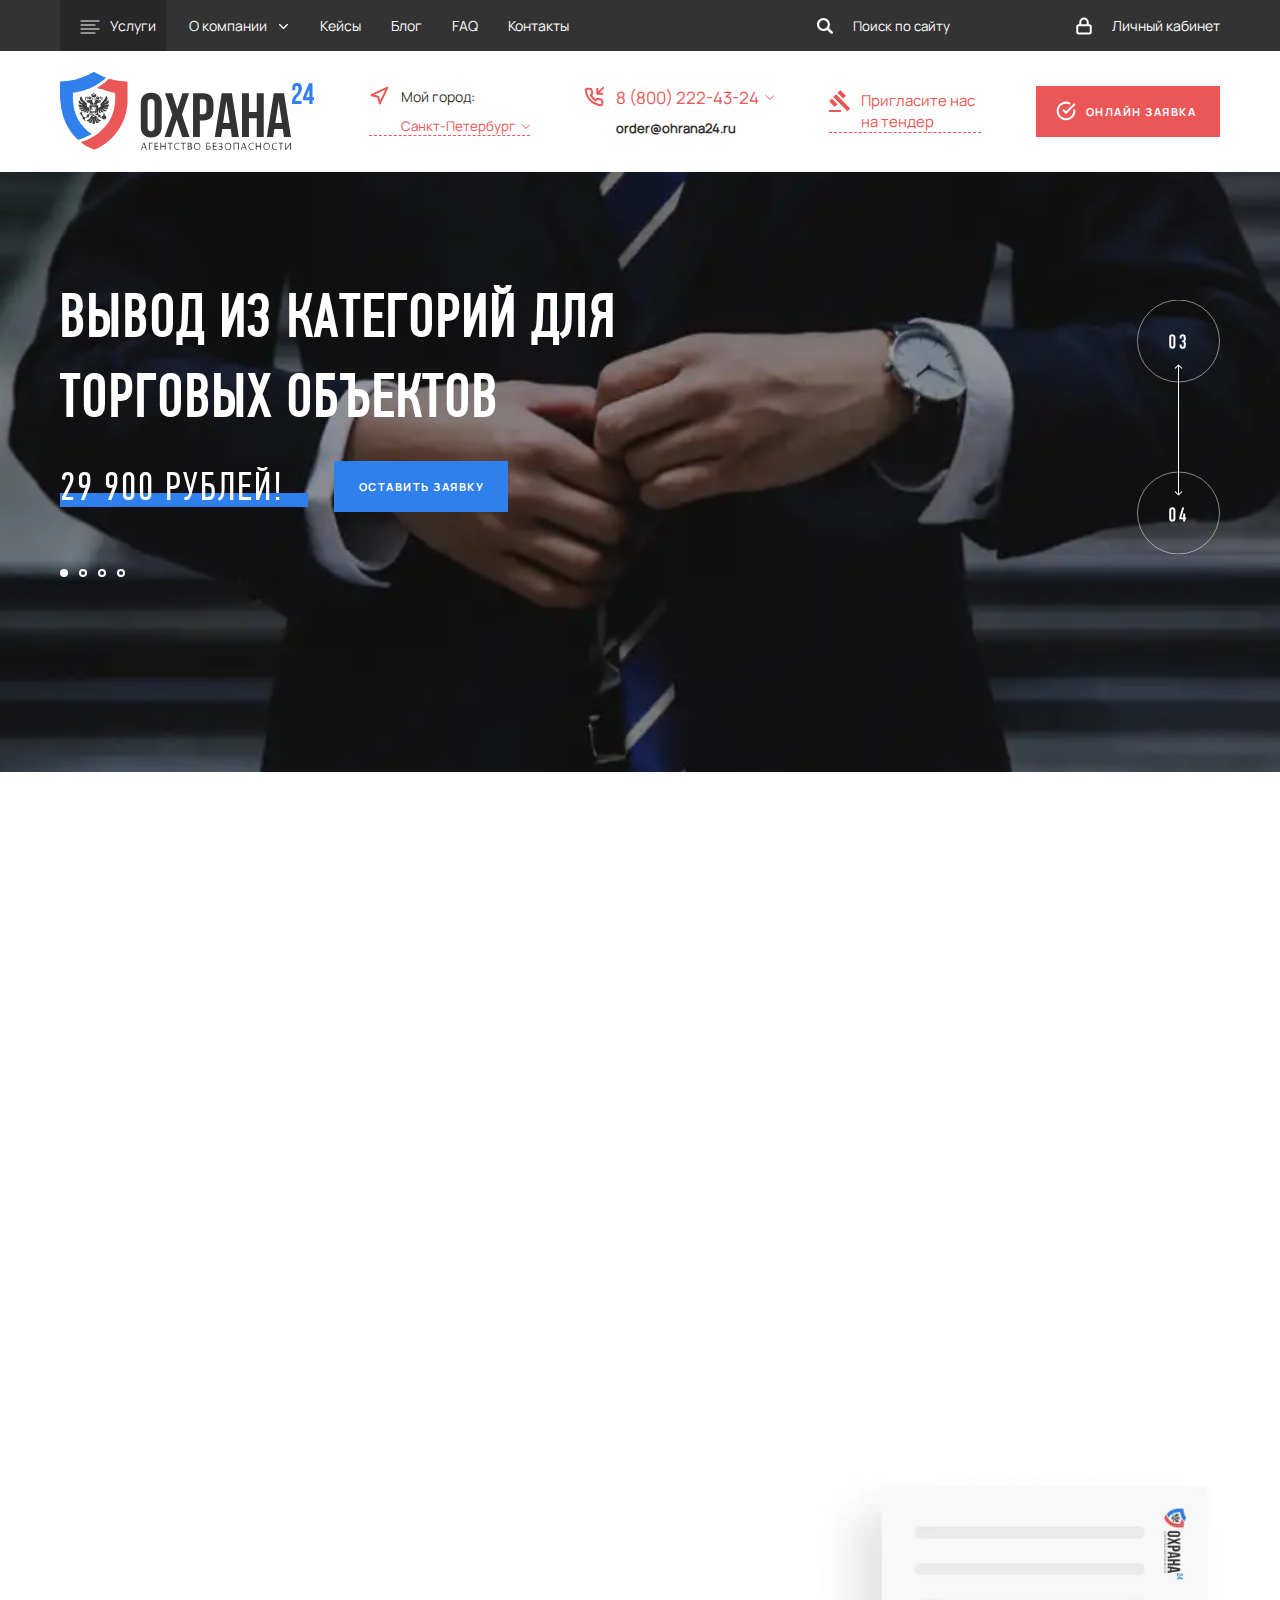
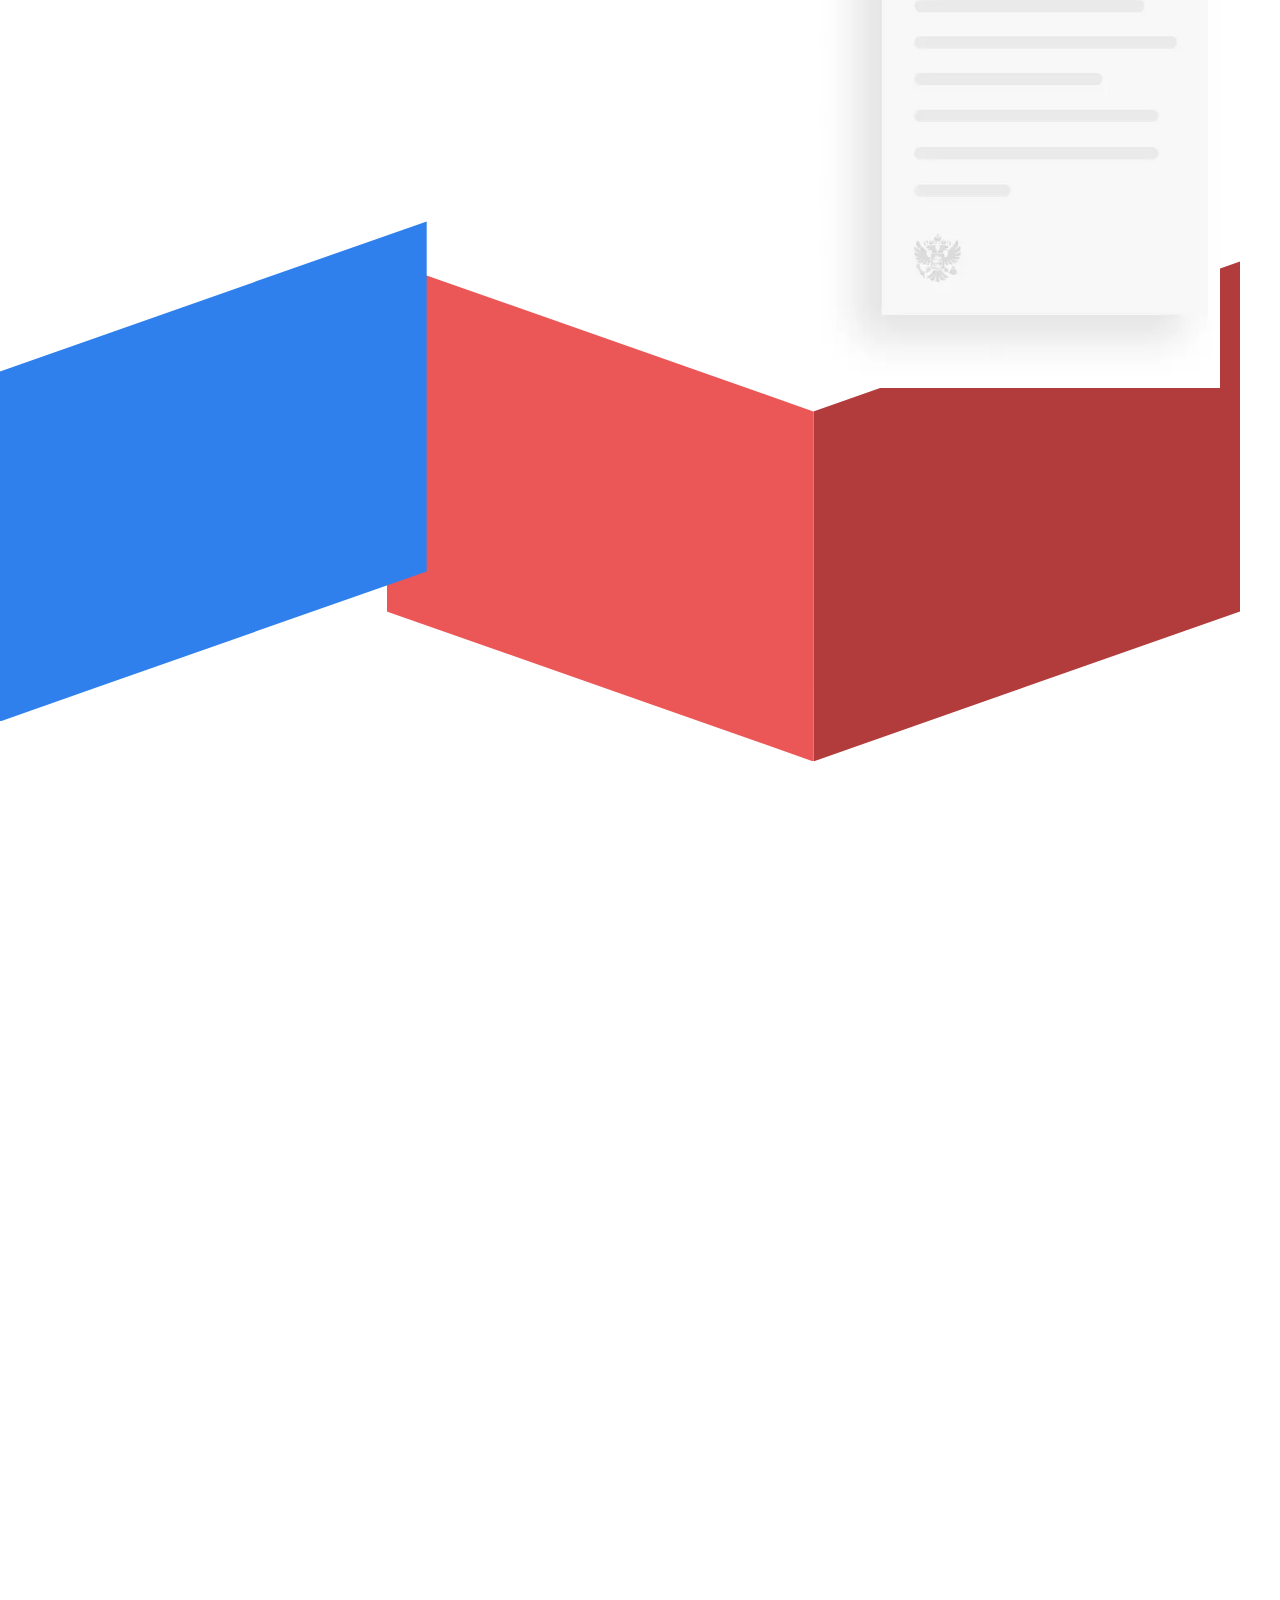
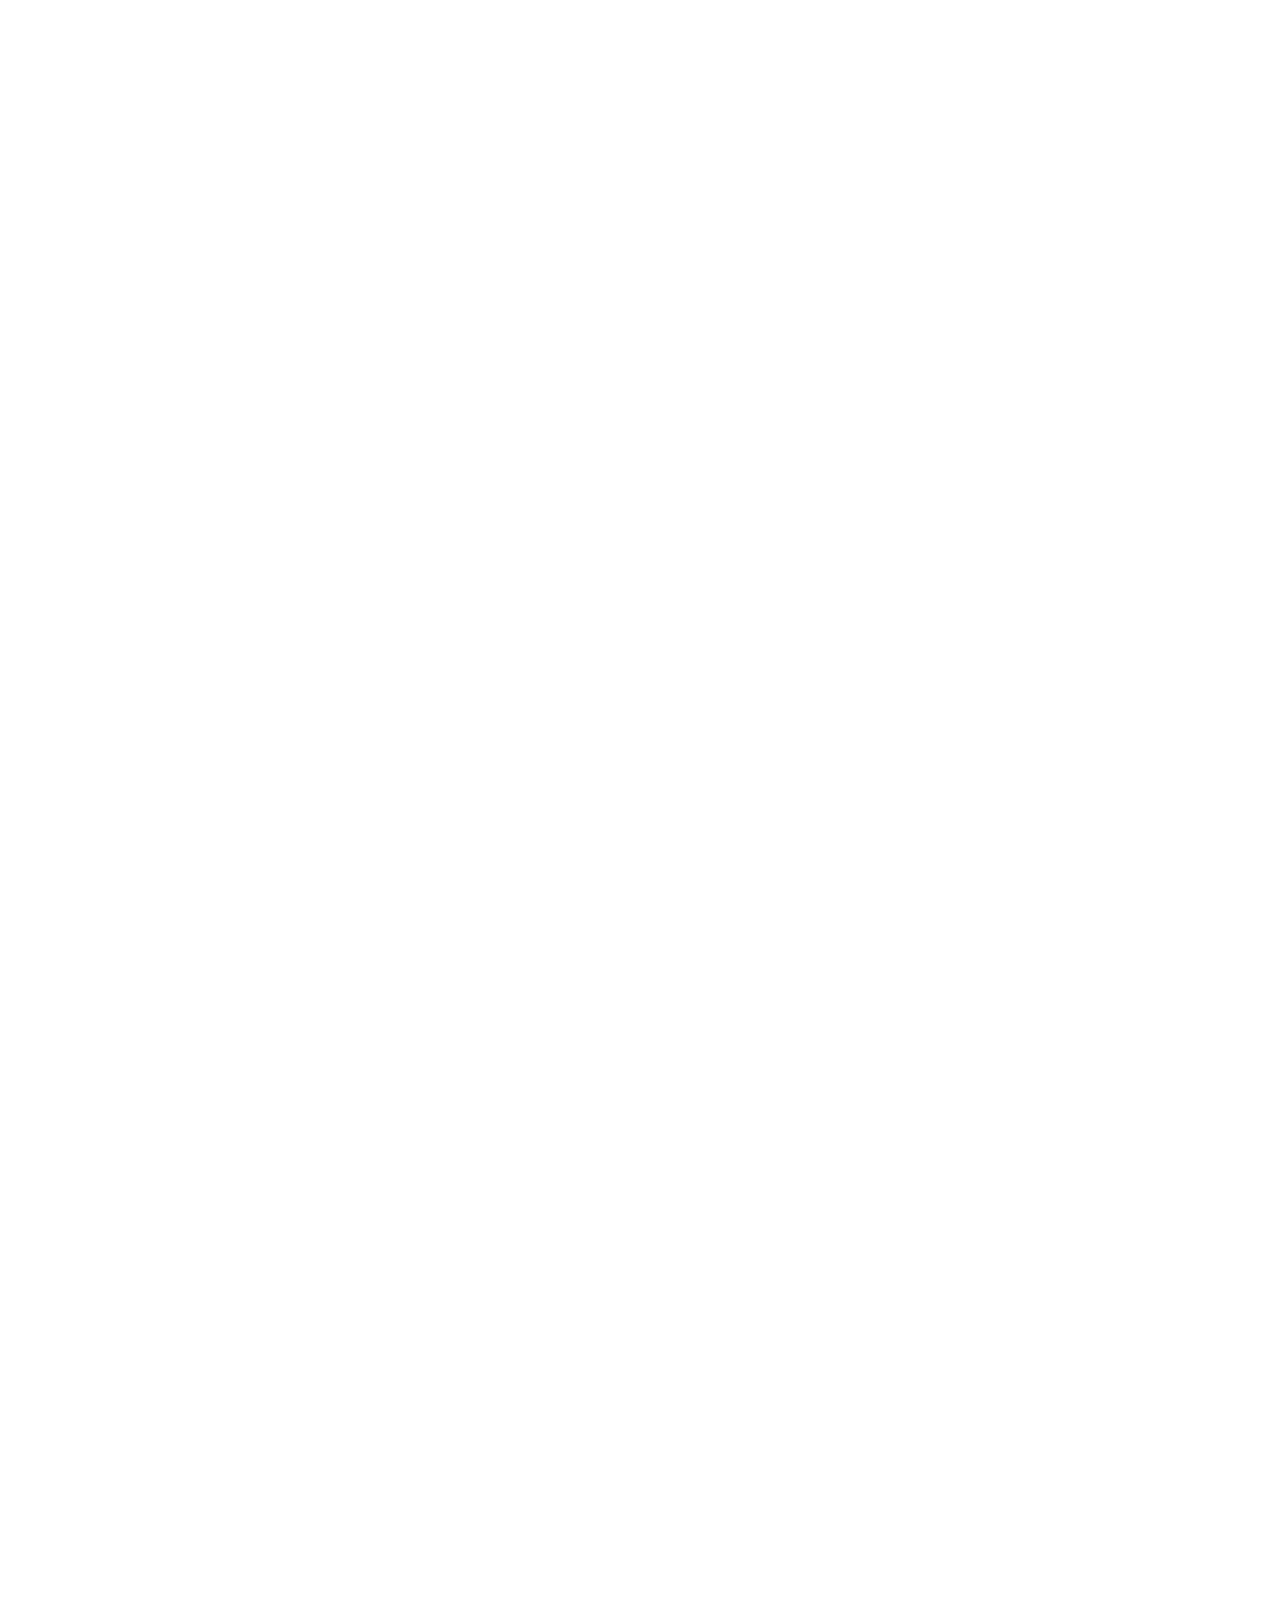
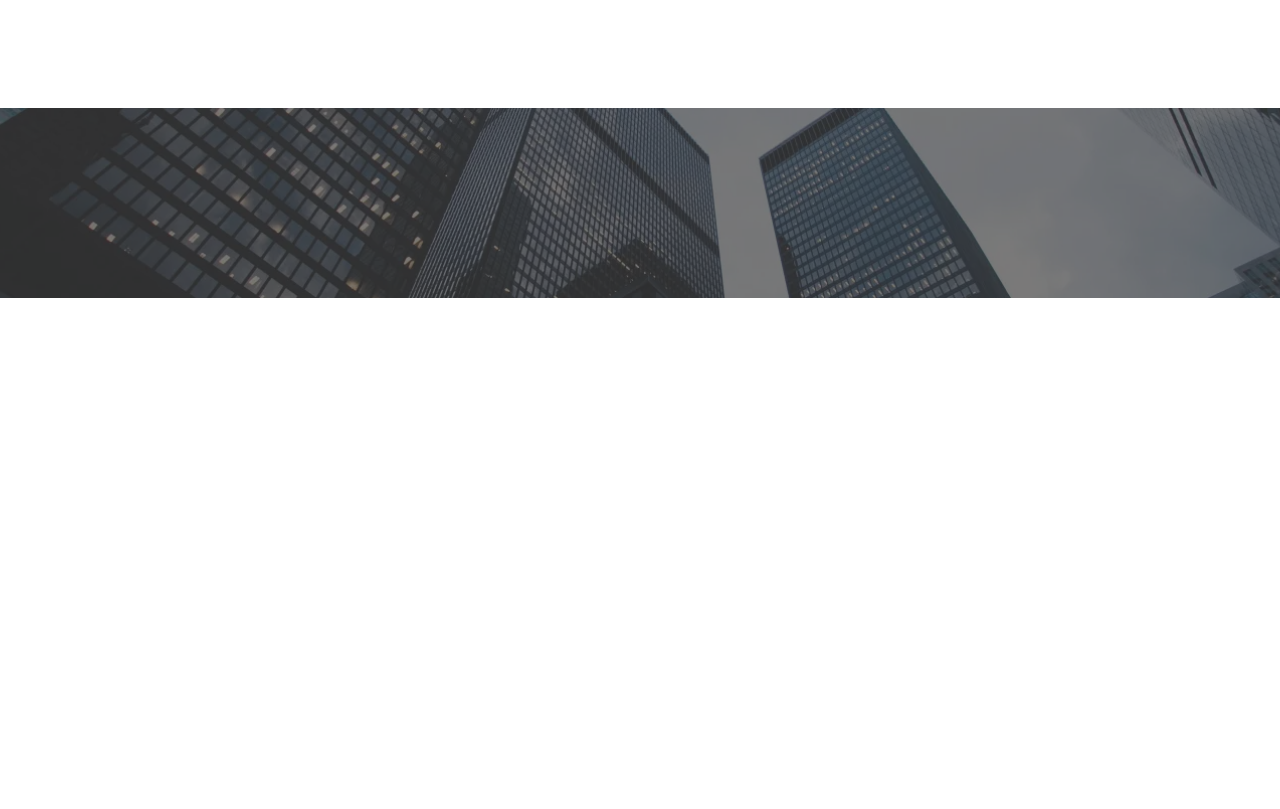
<file: index.html>
<!DOCTYPE html><html lang="ru"><head>    <meta charset="UTF-8">    <meta http-equiv="X-UA-Compatible" content="IE=edge">    <meta name="viewport" content="width=device-width, initial-scale=1.0">    <link rel="stylesheet" href="css/style.min.css">    <title>Ohrana</title></head><body>    <!-- theme switch -->    <!-- back to top button -->    <button class="back-to-top__button" aria-label="Переместиться в самый вверх">		<svg class="back-to-top__button-icon" version="1.1" id="Layer_1" xmlns="http://www.w3.org/2000/svg"			xmlns:xlink="http://www.w3.org/1999/xlink" x="0px" y="0px" viewBox="0 0 492 492"			style="enable-background:new 0 0 492 492;" xml:space="preserve">			<g>				<g>					<path						d="M442.627,185.388L265.083,7.844C260.019,2.78,253.263,0,245.915,0c-7.204,0-13.956,2.78-19.02,7.844L49.347,185.388			   c-10.488,10.492-10.488,27.568,0,38.052l16.12,16.128c5.064,5.06,11.82,7.844,19.028,7.844c7.204,0,14.192-2.784,19.252-7.844			   l103.808-103.584v329.084c0,14.832,11.616,26.932,26.448,26.932h22.8c14.832,0,27.624-12.1,27.624-26.932V134.816l104.396,104.752			   c5.06,5.06,11.636,7.844,18.844,7.844s13.864-2.784,18.932-7.844l16.072-16.128C453.163,212.952,453.123,195.88,442.627,185.388z" />				</g>			</g>			<g>			</g>			<g>			</g>			<g>			</g>			<g>			</g>			<g>			</g>			<g>			</g>			<g>			</g>			<g>			</g>			<g>			</g>			<g>			</g>			<g>			</g>			<g>			</g>			<g>			</g>			<g>			</g>			<g>			</g>		</svg>	</button>	<!-- header -->    <!-- header --><!-- header ( top, bottom ) --><header class="header">    <div class="header-top">        <div class="container">            <div class="header-top-inner">                <div class="header-top-left">                    <!-- link -->                    <a class="header-link animatable bounceInLeft" href="#">                        <picture><source srcset="img/main-icon.svg" type="image/webp"><img src="img/main-icon.svg" alt="Услуги иконка"></picture>                        <span>Услуги</span>                    </a>                    <!-- menu -->                    <nav class="navigation-menu animatable bounceIn">                        <ul class="navigation-list">                            <li class="navigation-item item__drop-down"><a class="navigation-link  link__drop-down">О компании</a>                                <svg class="navigation-item-1-icon" version="1.1"                                    xmlns="http://www.w3.org/2000/svg" xmlns:xlink="http://www.w3.org/1999/xlink"                                    x="0px" y="0px" width="451.847px" height="451.847px" viewBox="0 0 451.847 451.847"                                    style="enable-background:new 0 0 451.847 451.847;" xml:space="preserve">                                    <g>                                        <path d="M225.923,354.706c-8.098,0-16.195-3.092-22.369-9.263L9.27,151.157c-12.359-12.359-12.359-32.397,0-44.751		c12.354-12.354,32.388-12.354,44.748,0l171.905,171.915l171.906-171.909c12.359-12.354,32.391-12.354,44.744,0		c12.365,12.354,12.365,32.392,0,44.751L248.292,345.449C242.115,351.621,234.018,354.706,225.923,354.706z" />                                    </g>                                    <g>                                    </g>                                    <g>                                    </g>                                    <g>                                    </g>                                    <g>                                    </g>                                    <g>                                    </g>                                    <g>                                    </g>                                    <g>                                    </g>                                    <g>                                    </g>                                    <g>                                    </g>                                    <g>                                    </g>                                    <g>                                    </g>                                    <g>                                    </g>                                    <g>                                    </g>                                    <g>                                    </g>                                    <g>                                    </g>                                </svg>                                <!-- drop down menu -->                                 <!-- sub list --> <ul class="sub-list">     <li class="sub-item"><a class="sub-link" href="#">О компании</a></li>     <li class="sub-item sub-item-drop-down"><a class="sub-link sub-link__drop-down">Реквизиты             компании</a>         <!-- sub-sub list -->         <ul class="sub-sub-list">             <li class="sub-sub-item"><a class="sub-sub-link" href="#">О компании</a>             </li>             <li class="sub-sub-item"><a class="sub-sub-link" href="#">Реквизиты                     компании</a></li>             <li class="sub-sub-item"><a class="sub-sub-link" href="#">Отзывы о                     компании</a></li>             <li class="sub-sub-item"><a class="sub-sub-link" href="#">Сотрудничество</a>             </li>             <li class="sub-sub-item"><a class="sub-sub-link" href="#">Вакансии</a></li>         </ul>     </li>     <li class="sub-item"><a class="sub-link" href="#">Отзывы о компании</a></li>     <li class="sub-item"><a class="sub-link" href="#">Сотрудничество</a></li>     <li class="sub-item"><a class="sub-link" href="#">Вакансии</a></li> </ul>                            </li>                            <li class="navigation-item"><a data-goto=".works" href="#"                                    class="navigation-link --hover-underline--">Кейсы</a></li>                            <li class="navigation-item"><a data-goto=".advantages" href="#"                                    class="navigation-link --hover-underline--">Блог</a></li>                            <li class="navigation-item"><a data-goto=".contacts" href="#"                                    class="navigation-link --hover-underline--">FAQ</a></li>                            <li class="navigation-item"><a data-goto=".footer" href="#"                                    class="navigation-link --hover-underline--">Контакты</a></li>                        </ul>                    </nav>                    <!-- burger button -->                    <button class="burger" aria-label="Открыть меню"></button>                    <!-- burger overlay -->                    <div class="burger-overlay"></div>                </div>                <div class="header-top-right animatable bounceIn">                    <form class="header-form-search">                        <svg class="search-icon" version="1.1" xmlns="http://www.w3.org/2000/svg"                            xmlns:xlink="http://www.w3.org/1999/xlink" x="0px" y="0px" viewBox="0 0 118.783 118.783"                            style="enable-background:new 0 0 118.783 118.783;" xml:space="preserve">                            <g>                                <path d="M115.97,101.597L88.661,74.286c4.64-7.387,7.333-16.118,7.333-25.488c0-26.509-21.49-47.996-47.998-47.996		S0,22.289,0,48.798c0,26.51,21.487,47.995,47.996,47.995c10.197,0,19.642-3.188,27.414-8.605l26.984,26.986		c1.875,1.873,4.333,2.806,6.788,2.806c2.458,0,4.913-0.933,6.791-2.806C119.72,111.423,119.72,105.347,115.97,101.597z		 M47.996,81.243c-17.917,0-32.443-14.525-32.443-32.443s14.526-32.444,32.443-32.444c17.918,0,32.443,14.526,32.443,32.444		S65.914,81.243,47.996,81.243z" />                            </g>                            <g>                            </g>                            <g>                            </g>                            <g>                            </g>                            <g>                            </g>                            <g>                            </g>                            <g>                            </g>                            <g>                            </g>                            <g>                            </g>                            <g>                            </g>                            <g>                            </g>                            <g>                            </g>                            <g>                            </g>                            <g>                            </g>                            <g>                            </g>                            <g>                            </g>                        </svg>                        <input type="text" class="header-form-input" placeholder="Поиск по сайту" required>                    </form>                    <a class="header-user" href="#">                        <svg width="16" height="18" viewBox="0 0 16 18" fill="none" xmlns="http://www.w3.org/2000/svg">                            <path                                d="M4.25 8.25V5.25C4.25 4.25544 4.64509 3.30161 5.34835 2.59835C6.05161 1.89509 7.00544 1.5 8 1.5C8.99456 1.5 9.94839 1.89509 10.6517 2.59835C11.3549 3.30161 11.75 4.25544 11.75 5.25V8.25M2.75 8.25H13.25C14.0784 8.25 14.75 8.92157 14.75 9.75V15C14.75 15.8284 14.0784 16.5 13.25 16.5H2.75C1.92157 16.5 1.25 15.8284 1.25 15V9.75C1.25 8.92157 1.92157 8.25 2.75 8.25Z"                                stroke="white" stroke-width="2" stroke-linecap="round" stroke-linejoin="round" />                        </svg>                        <span>Личный кабинет</span>                    </a>                </div>            </div>        </div>        <!-- progress bar -->        <div class="progress-bar"></div>            </div>    <div class="header-bottom">        <div class="container">            <div class="header-bottom-inner animatable bounceIn">                <!-- logo -->                <picture><source srcset="img/logo.svg" type="image/webp"><img class="logo" src="img/logo.svg" alt=""></picture>                <div class="header-block-1">                    <div class="header-location-title"><span>Мой город:</span></div>                    <button class="header-location-button">Санкт-Петербург</button>                </div>                <div class="header-block-2 phone-mail">                    <button class="header-phone phone"><span>8 (800) 222-43-24</span></button>                    <div class="header-mail mail">order@ohrana24.ru</div>                </div>                <a class="header-tender tender" href="#">Пригласите нас на тендер</a>                <button class="header-button button">Онлайн заявка</button>            </div>        </div>    </div></header>    <!-- main -->	<main class="main">    <div class="container">        <div class="main__inner">            <div class="main-slider">                <div class="main-slider__slide animatable bounceInLeft">                    <h1 class="main-slider__title">Вывод из категорий для торговых объектов</h1>                    <div class="main-slider__block">                        <div class="main-slider__price">29 900 рублей!</div>                        <button class="main-slider__button button">Оставить заявку</button>                    </div>                </div>                <div class="main-slider__slide">                    <h1 class="main-slider__title">Вывод из категорий для торговых объектов</h1>                    <div class="main-slider__block">                        <div class="main-slider__price">29 900 рублей!</div>                        <button class="main-slider__button button">Оставить заявку</button>                    </div>                </div>                <div class="main-slider__slide">                    <h1 class="main-slider__title">Вывод из категорий для торговых объектов</h1>                    <div class="main-slider__block">                        <div class="main-slider__price">29 900 рублей!</div>                        <button class="main-slider__button button">Оставить заявку</button>                    </div>                </div>                <div class="main-slider__slide">                    <h1 class="main-slider__title">Вывод из категорий для торговых объектов</h1>                    <div class="main-slider__block">                        <div class="main-slider__price">29 900 рублей!</div>                        <button class="main-slider__button button">Оставить заявку</button>                    </div>                </div>                            </div>            <div class="main-slider__arrows">                <picture><source srcset="img/main-slider__arrows.svg" type="image/webp"><img src="img/main-slider__arrows.svg" alt=""></picture>            </div>        </div>    </div></main>	<!-- services -->	<div class="services animatable bounceIn">    <ul class="services-list">        <li class="services-list__item">            <div class="services-list__label">Антитеррор</div>            <a class="services-list__link" href="#">подробнее</a>        </li>        <li class="services-list__item">            <div class="services-list__label">Транспортная безопасность</div>            <a class="services-list__link" href="#">подробнее</a>        </li>        <li class="services-list__item">            <div class="services-list__label">Документация ГО/ЧС</div>            <a class="services-list__link" href="#">подробнее</a>        </li>        <li class="services-list__item">            <div class="services-list__label">Пожарная безопасность</div>            <a class="services-list__link" href="#">подробнее</a>        </li>                <li class="services-list__item">            <div class="services-list__label">Охранные                услуги</div>            <a class="services-list__link" href="#">подробнее</a>        </li>        <li class="services-list__item">            <div class="services-list__label">Технические решения</div>            <a class="services-list__link" href="#">подробнее</a>        </li>        <li class="services-list__item">            <div class="services-list__label">Деловая                разведка</div>            <a class="services-list__link" href="#">подробнее</a>        </li>        <li class="services-list__item">            <div class="services-list__label">Корпоративная безопасность</div>            <a class="services-list__link" href="#">подробнее</a>        </li>        <li class="services-list__item">            <div class="services-list__label">Учебный                центр</div>            <a class="services-list__link" href="#">подробнее</a>        </li>                <li class="services-list__item">            <div class="services-list__label">Интернет-                магазин</div>            <a class="services-list__link services-list__link-red" href="#">Скоро открытие</a>        </li>        <li class="services-list__item">            <div class="services-list__label">Информационная безопастность</div>            <a class="services-list__link" href="#">подробнее</a>        </li>        <li class="services-list__item">            <div class="services-list__label">Экологическая безопасность</div>            <a class="services-list__link" href="#">подробнее</a>        </li>        <li class="services-list__item">            <div class="services-list__label">Охрана                труда</div>            <a class="services-list__link" href="#">подробнее</a>        </li>        <li class="services-list__item">            <div class="services-list__label">Паспорт безопасности ОПО</div>            <a class="services-list__link" href="#">подробнее</a>        </li>                <li class="services-list__item">            <div class="services-list__label">Паспорт безопасности ТЭК</div>            <a class="services-list__link" href="#">подробнее</a>        </li>    </ul></div>	<!-- about -->	<section class="about">    <div class="container">        <div class="about__inner">            <div class="about-left">                <h2 class="about-left__title animatable bounceInLeft">агентство безопасности <span>Охрана</span></h2>                <p class="about-left__text animatable bounceInLeft">Все услуги агентства безопасности Охрана24 оказываются с одной целью -                    помочь бизнесу. Вам необходима Лицензия, Допуск, Сертификат, другой обязательный или добровольный                    документ, мы его оформляем за вас. Максимально быстро, без ошибок и избыточных трат.</p>                <div class="about-left__block">                    <a class="about-left__link animatable bounceIn" href="#">О компании</a>                    <button class="about-left__button button animatable bounceIn">Онлайн заявка</button>                </div>            </div>            <div class="about-right">                <div class="about-right__video animatable bounceInRight">                    <button class="about-right__play">Смотреть видео</button>                </div>                <div class="about-right__blank"></div>            </div>        </div>    </div>    <div class="about-bottom">        <div class="about-bottom__background">            <div class="about-bottom__figure-1"></div>            <div class="about-bottom__figure-2"></div>            <div class="about-bottom__figure-3"></div>        </div>        <ul class="about-bottom__list animatable bounceInLeft">            <li class="about-bottom__item">                <div class="about-bottom__number">2000</div>                <p class="about-bottom__text">Паспортов                    безопасности</p>            </li>            <li class="about-bottom__item">                <div class="about-bottom__number">5000</div>                <p class="about-bottom__text">довольных клиентов</p>            </li>            <li class="about-bottom__item">                <div class="about-bottom__number">50000</div>                <p class="about-bottom__text">Установленных устройств</p>            </li>        </ul>    </div>    </section>	<!-- advantages-->	<section class="advantages">    <div class="container">        <div class="advantages__inner">            <div class="advantages__row">                <!--column-->                <div class="advantages-column animatable bounceIn">                    <div class="advantages-column__content">                        <div class="advantages-column__image"><picture><source srcset="img/advantages-1.webp" type="image/webp"><img src="img/advantages-1.png" alt=""></picture></div>                        <h3 class="advantages-column__title animatable bounceInLeft">Компетенции</h3>                        <p class="advantages-column__text animatable bounceInLeft">Все специалисты нашего агенства имеют высшее образование. Это подтвержается дипломами.Это подтвержается дипломами.</p>                    </div>                </div>                <!--column-->                <div class="advantages-column animatable bounceIn">                    <div class="advantages-column__content">                        <div class="advantages-column__image"><picture><source srcset="img/advantages-2.webp" type="image/webp"><img src="img/advantages-2.png" alt=""></picture></div>                        <h3 class="advantages-column__title animatable bounceInLeft">Экспертиза</h3>                        <p class="advantages-column__text animatable bounceInLeft">Богатый опыт работы наших специалистов поможет в любых ситуациях. Это подтвержается дипломами.</p>                    </div>                </div>                <!--column-->                <div class="advantages-column animatable bounceIn">                    <div class="advantages-column__content">                        <div class="advantages-column__image"><picture><source srcset="img/advantages-3.webp" type="image/webp"><img src="img/advantages-3.png" alt=""></picture></div>                        <h3 class="advantages-column__title animatable bounceInLeft">Инновации</h3>                        <p class="advantages-column__text animatable bounceInLeft">Самые современные системы безопасности бизнеса и инновационный подход к работе. Это подтвержается дипломами.</p>                    </div>                </div>            </div>        </div>    </div>    <div class="advantages-middle">        <div class="advantages-middle__image animatable bounceIn"><picture><source srcset="img/advantages-middle__background.svg" type="image/webp"><img src="img/advantages-middle__background.svg" alt=""></picture></div>        <ul class="advantages-middle__list">            <li class="advantages-middle__item advantages-middle__item-1 animatable bounceInRight">Без очередей и утомительной беготни по коридорам</li>            <li class="advantages-middle__item advantages-middle__item-2 animatable bounceInRight">Высокая квалификация наших сотрудников</li>            <li class="advantages-middle__item advantages-middle__item-3 animatable bounceInRight">Решение вопроса строго в оговорённые сроки</li>            <li class="advantages-middle__item advantages-middle__item-4 animatable bounceInLeft">Решение вопроса строго в оговорённые сроки</li>            <li class="advantages-middle__item advantages-middle__item-5 animatable bounceInLeft">Высокая квалификация наших сотрудников</li>            <li class="advantages-middle__item advantages-middle__item-6 animatable bounceInLeft">Без очередей и утомительной беготни по коридорам</li>        </ul>    </div>    <div class="advantages-bottom">        <div class="container">            <div class="advantages-bottom__inner animatable bounceIn">                <h4 class="advantages-bottom__title">Повысить уровень безопасности</h4>                    <div class="advantages-bottom__information">                        <a class="advantages-bottom__phone" href="#">8 800 222 43 76</a>                        <button class="advantages-bottom__button button">Онлайн заявка</button>                    </div>            </div>        </div>    </div></section>	<!-- works-->	<section class="works">    <div class="container">        <div class="works__inner">            <div class="works__header">                <div class="works-left animatable bounceInLeft">                    <div class="works-left__top">                        <h3 class="works-left__title">Наши кейсы</h3>                        <p class="works-left__subtitle">70+ работ</p>                    </div>                    <p class="works-left__text">С 2007 года наше агентство безопасности успешно выпустило 300+                        сертификатов разничной направленности.</p>                </div>                <div class="works-right animatable bounceInRight">                    <a class="works-right__link" href="#">Смотреть все кейсы</a>                    <p class="works-right__text">По соображениям безопасности мы не можем показать весь спектр работ в                        открытом доступе.</p>                </div>            </div>            <ul class="works__list">                <li class="works-item animatable bounceIn">                    <a href="#" class="works-item__content works-item__content-01">                        <div class="works-item__date">Сентябрь 2020</div>                        <div class="works-item__bottom">                            <h4 class="works-item__title">Разработка паспорта безопасности для стоматологической клиники                            </h4>                            <p class="works-item__subtitle">+ 2 услуги</p>                        </div>                    </a>                </li>                <li class="works-item animatable bounceIn">                    <a href="#" class="works-item__content works-item__content-02">                        <div class="works-item__date">Сентябрь 2020</div>                        <div class="works-item__bottom">                            <h4 class="works-item__title">Разработка паспорта безопасности для Строительной компании                            </h4>                            <p class="works-item__subtitle">+ 2 услуги</p>                        </div>                    </a>                </li>                <li class="works-item animatable bounceIn">                    <a href="#" class="works-item__content works-item__content-03">                        <div class="works-item__date">Сентябрь 2020</div>                        <div class="works-item__bottom">                            <h4 class="works-item__title">Разработка паспорта безопасности для туристического агенства                            </h4>                            <p class="works-item__subtitle">+ 2 услуги</p>                        </div>                    </a>                </li>                <li class="works-item animatable bounceIn">                    <a href="#" class="works-item__content works-item__content-04">                        <div class="works-item__date">Сентябрь 2020</div>                        <div class="works-item__bottom">                            <h4 class="works-item__title">Разработка паспорта безопасности для архитектурной компании                            </h4>                            <p class="works-item__subtitle">+ 2 услуги</p>                        </div>                    </a>                </li>            </ul>            <div class="works__bottom animatable bounceIn">                <button class="works__button"><span>Загрузить ещё</span></button>            </div>        </div>    </div></section>	<!-- brands-->	<section class="brands">    <div class="container">        <div class="brands__inner animatable bounceIn">            <h4 class="brands__title">Нам доверяют</h4>            <div class="brands-slider">                <div class="brands-slider__slide"><div class="brands-slider__content"><picture><source srcset="img/samsung.svg" type="image/webp"><img src="img/samsung.svg" loading="lazy" alt=""></picture></div></div>                <div class="brands-slider__slide"><div class="brands-slider__content"><picture><source srcset="img/chitay-gorod.svg" type="image/webp"><img src="img/chitay-gorod.svg" loading="lazy" alt=""></picture></div></div>                <div class="brands-slider__slide"><div class="brands-slider__content"><picture><source srcset="img/dobrininsky.svg" type="image/webp"><img src="img/dobrininsky.svg" loading="lazy" alt=""></picture></div></div>                <div class="brands-slider__slide"><div class="brands-slider__content"><picture><source srcset="img/gazprom.svg" type="image/webp"><img src="img/gazprom.svg" loading="lazy" alt=""></picture></div></div>                <div class="brands-slider__slide"><div class="brands-slider__content"><picture><source srcset="img/skolkovo.svg" type="image/webp"><img src="img/skolkovo.svg" loading="lazy" alt=""></picture></div></div>                <div class="brands-slider__slide"><div class="brands-slider__content"><picture><source srcset="img/timberland.svg" type="image/webp"><img src="img/timberland.svg" loading="lazy" alt=""></picture></div></div>                <div class="brands-slider__slide"><div class="brands-slider__content"><picture><source srcset="img/samsung.svg" type="image/webp"><img src="img/samsung.svg" loading="lazy" alt=""></picture></div></div>                <div class="brands-slider__slide"><div class="brands-slider__content"><picture><source srcset="img/chitay-gorod.svg" type="image/webp"><img src="img/chitay-gorod.svg" loading="lazy" alt=""></picture></div></div>                <div class="brands-slider__slide"><div class="brands-slider__content"><picture><source srcset="img/dobrininsky.svg" type="image/webp"><img src="img/dobrininsky.svg" loading="lazy" alt=""></picture></div></div>                <div class="brands-slider__slide"><div class="brands-slider__content"><picture><source srcset="img/gazprom.svg" type="image/webp"><img src="img/gazprom.svg" loading="lazy" alt=""></picture></div></div>                <div class="brands-slider__slide"><div class="brands-slider__content"><picture><source srcset="img/skolkovo.svg" type="image/webp"><img src="img/skolkovo.svg" loading="lazy" alt=""></picture></div></div>                <div class="brands-slider__slide"><div class="brands-slider__content"><picture><source srcset="img/timberland.svg" type="image/webp"><img src="img/timberland.svg" loading="lazy" alt=""></picture></div></div>                <div class="brands-slider__slide"><div class="brands-slider__content"><picture><source srcset="img/samsung.svg" type="image/webp"><img src="img/samsung.svg" loading="lazy" alt=""></picture></div></div>                <div class="brands-slider__slide"><div class="brands-slider__content"><picture><source srcset="img/chitay-gorod.svg" type="image/webp"><img src="img/chitay-gorod.svg" loading="lazy" alt=""></picture></div></div>                <div class="brands-slider__slide"><div class="brands-slider__content"><picture><source srcset="img/dobrininsky.svg" type="image/webp"><img src="img/dobrininsky.svg" loading="lazy" alt=""></picture></div></div>                <div class="brands-slider__slide"><div class="brands-slider__content"><picture><source srcset="img/gazprom.svg" type="image/webp"><img src="img/gazprom.svg" loading="lazy" alt=""></picture></div></div>                <div class="brands-slider__slide"><div class="brands-slider__content"><picture><source srcset="img/skolkovo.svg" type="image/webp"><img src="img/skolkovo.svg" loading="lazy" alt=""></picture></div></div>                <div class="brands-slider__slide"><div class="brands-slider__content"><picture><source srcset="img/timberland.svg" type="image/webp"><img src="img/timberland.svg" loading="lazy" alt=""></picture></div></div>                <div class="brands-slider__slide"><div class="brands-slider__content"><picture><source srcset="img/samsung.svg" type="image/webp"><img src="img/samsung.svg" loading="lazy" alt=""></picture></div></div>                <div class="brands-slider__slide"><div class="brands-slider__content"><picture><source srcset="img/chitay-gorod.svg" type="image/webp"><img src="img/chitay-gorod.svg" loading="lazy" alt=""></picture></div></div>                <div class="brands-slider__slide"><div class="brands-slider__content"><picture><source srcset="img/dobrininsky.svg" type="image/webp"><img src="img/dobrininsky.svg" loading="lazy" alt=""></picture></div></div>                <div class="brands-slider__slide"><div class="brands-slider__content"><picture><source srcset="img/gazprom.svg" type="image/webp"><img src="img/gazprom.svg" loading="lazy" alt=""></picture></div></div>                <div class="brands-slider__slide"><div class="brands-slider__content"><picture><source srcset="img/skolkovo.svg" type="image/webp"><img src="img/skolkovo.svg" loading="lazy" alt=""></picture></div></div>                <div class="brands-slider__slide"><div class="brands-slider__content"><picture><source srcset="img/timberland.svg" type="image/webp"><img src="img/timberland.svg" loading="lazy" alt=""></picture></div></div>                            </div>        </div>    </div></section>	<!-- contacts-->	<div class="contacts">    <div class="contacts-top">        <div class="contacts-top__label animatable bounceInLeft">Возникли вопросы? Спросите нас!</div>        <button class="contacts-top__button button animatable bounceInRight">Задать вопрос</button>    </div>    <div class="contacts-bottom">        <div class="container">            <ul class="contacts-bottom__list animatable bounceIn">                <li class="contacts-bottom__item">                    <div class="contacts-bottom__content">                        <div class="contacts-bottom__location">Москва</div>                        <a class="contacts-bottom__phone" href="tel:74957545700">+7 (495) 754-57-00</a>                    </div>                </li>                <li class="contacts-bottom__item">                    <div class="contacts-bottom__content">                        <div class="contacts-bottom__location">Санкт-Петербург</div>                        <a class="contacts-bottom__phone" href="tel:78123091689">+7 (812) 309-16-89</a>                    </div>                </li>                <li class="contacts-bottom__item">                    <div class="contacts-bottom__content">                        <div class="contacts-bottom__location">Новосибирск</div>                        <a class="contacts-bottom__phone" href="tel:73832804315">+7 (383) 280-43-15</a>                    </div>                </li>                <li class="contacts-bottom__item">                    <div class="contacts-bottom__content">                        <div class="contacts-bottom__location">Ростов-на-Дону</div>                        <a class="contacts-bottom__phone" href="tel:78633081784">+7 (863) 308-17-84</a>                    </div>                </li>                <li class="contacts-bottom__item">                    <div class="contacts-bottom__content">                        <div class="contacts-bottom__location">Екатеринбург</div>                        <a class="contacts-bottom__phone" href="tel:73433845781">+7 (343) 384-57-81</a>                    </div>                </li>                <li class="contacts-bottom__item">                    <div class="contacts-bottom__content">                        <div class="contacts-bottom__location">Нижний Новгород</div>                        <a class="contacts-bottom__phone" href="tel:78314291644">+7 (831) 429-16-44</a>                    </div>                </li>            </ul>        </div>        <button class="arrow-bottom animatable fadeInUp"></button>    </div></div>	<!-- footer -->    <footer class="footer">    <div class="container">        <div class="footer__inner">            <div class="footer-column footer-column__01 animatable fadeInLeft">                <div class="footer-column__content">                    <picture><source srcset="img/logo.svg" type="image/webp"><img class="footer-column__logo" src="img/logo.svg" alt="logo" loading="lazy"></picture>                    <p class="footer-column__copyright">© 2020 Агентство безопасности «Охрана24».</p>                    <p class="footer-column__text">Копирование и использование любых информационных материалов                        размещенных на сайте разрешается только с письменного согласия руководства компании.</p>                </div>            </div>            <div class="footer-column footer-column__02 animatable fadeInUp">                <div class="footer-column__content">                    <ul class="footer-column__list">                        <li class="footer-column__item"><a class="footer-column__link" href="#">Антитеррор</a></li>                        <li class="footer-column__item"><a class="footer-column__link" href="#">Транспортная                                безопасность</a></li>                        <li class="footer-column__item"><a class="footer-column__link" href="#">Документация                                ГО/ЧС</a></li>                        <li class="footer-column__item"><a class="footer-column__link" href="#">Пожарная                                безопасность</a></li>                        <li class="footer-column__item"><a class="footer-column__link" href="#">Охранные услуги</a></li>                        <li class="footer-column__item"><a class="footer-column__link" href="#">Техническая                                безопасность</a></li>                    </ul>                </div>            </div>            <div class="footer-column footer-column__03 animatable fadeInUp">                <div class="footer-column__content">                    <ul class="footer-column__list">                        <li class="footer-column__item"><a class="footer-column__link" href="#">Корпоративная                                разведка</a></li>                        <li class="footer-column__item"><a class="footer-column__link" href="#">Охрана труда</a></li>                        <li class="footer-column__item"><a class="footer-column__link" href="#">Учебный центр</a></li>                        <li class="footer-column__item"><a class="footer-column__link" href="#">Юридические услуги</a>                        </li>                        <li class="footer-column__item"><a class="footer-column__link" href="#">О компании</a></li>                        <li class="footer-column__item"><a class="footer-column__link" href="#">Новости</a></li>                    </ul>                </div>            </div>            <div class="footer-column footer-column__04 animatable fadeInRight">                <div class="footer-column__content">                    <div class="phone-mail footer-column__phone-mail">                        <button class="footer-column__phone phone"><span>8 (800) 222-43-24</span></button>                        <div class="footer-column__mail mail">order@ohrana24.ru</div>                    </div>                    <a class="footer-column__tender tender" href="#">Пригласите нас на тендер</a>                    <button class="footer-column__button button">Онлайн заявка</button>                    <ul class="footer-socials">                        <li class="footer-socials__item"><a class="footer-socials__link" href="#"><svg                                    class="footer-socials__icon" width="8" height="16" viewBox="0 0 8 16"                                    xmlns="http://www.w3.org/2000/svg">                                    <path                                        d="M7.47575 9L7.8906 6.10437H5.29677V4.22531C5.29677 3.43313 5.65911 2.66094 6.8208 2.66094H8V0.195625C8 0.195625 6.92991 0 5.90679 0C3.7707 0 2.37444 1.38688 2.37444 3.8975V6.10437H0V9H2.37444V16H5.29677V9H7.47575Z" />                                </svg></a></li>                        <li class="footer-socials__item"><a class="footer-socials__link" href="#"><svg                                    class="footer-socials__icon" width="19" height="11" viewBox="0 0 19 11"                                    xmlns="http://www.w3.org/2000/svg">                                    <path                                        d="M18.567 0.745937C18.6975 0.31625 18.567 0 17.9391 0H15.8616C15.3326 0 15.0892 0.271562 14.9587 0.574062C14.9587 0.574062 13.9005 3.08687 12.405 4.71625C11.9218 5.18719 11.6996 5.33844 11.4351 5.33844C11.3046 5.33844 11.1035 5.18719 11.1035 4.7575V0.745937C11.1035 0.230312 10.9554 0 10.518 0H7.25184C6.92029 0 6.72277 0.240625 6.72277 0.464063C6.72277 0.952188 7.47053 1.06563 7.54813 2.44062V5.42438C7.54813 6.0775 7.4282 6.19781 7.16366 6.19781C6.45823 6.19781 4.74403 3.67469 3.72821 0.787188C3.52363 0.226875 3.32259 0 2.78998 0H0.712487C0.119923 0 0 0.271562 0 0.574062C0 1.11031 0.705432 3.77438 3.28379 7.29438C5.00151 9.69719 7.42115 11 9.6221 11C10.9448 11 11.107 10.7113 11.107 10.2128C11.107 7.91656 10.9871 7.7 11.6502 7.7C11.9571 7.7 12.4862 7.85125 13.7207 9.00969C15.1315 10.3847 15.3643 11 16.1544 11H18.2319C18.8245 11 19.1243 10.7113 18.9514 10.1406C18.5564 8.94094 15.8863 6.47281 15.7664 6.30781C15.4595 5.92281 15.5477 5.75094 15.7664 5.40719C15.7699 5.40375 18.306 1.925 18.567 0.745937Z" />                                </svg></a></li>                        <li class="footer-socials__item"><a class="footer-socials__link" href="#"><svg                                    class="footer-socials__icon" width="19" height="16" viewBox="0 0 19 16"                                    xmlns="http://www.w3.org/2000/svg">                                    <path                                        d="M18.603 2.50346C18.3845 1.51804 17.7406 0.741958 16.9232 0.478583C15.4415 0 9.5 0 9.5 0C9.5 0 3.55856 0 2.07682 0.478583C1.25936 0.742 0.615539 1.51804 0.397023 2.50346C0 4.28958 0 8.01617 0 8.01617C0 8.01617 0 11.7428 0.397023 13.5289C0.615539 14.5143 1.25936 15.258 2.07682 15.5214C3.55856 16 9.5 16 9.5 16C9.5 16 15.4414 16 16.9232 15.5214C17.7406 15.258 18.3845 14.5143 18.603 13.5289C19 11.7428 19 8.01617 19 8.01617C19 8.01617 19 4.28958 18.603 2.50346ZM7.5568 11.3996V4.63271L12.5227 8.01625L7.5568 11.3996Z" />                                </svg></a></li>                        <li class="footer-socials__item"><a class="footer-socials__link" href="#"><svg                                    class="footer-socials__icon" width="18" height="18" viewBox="0 0 18 18"                                    xmlns="http://www.w3.org/2000/svg">                                    <path                                        d="M9.00201 4.38503C6.44808 4.38503 4.38806 6.4455 4.38806 9C4.38806 11.5545 6.44808 13.615 9.00201 13.615C11.5559 13.615 13.616 11.5545 13.616 9C13.616 6.4455 11.5559 4.38503 9.00201 4.38503ZM9.00201 12.0003C7.35159 12.0003 6.00234 10.6548 6.00234 9C6.00234 7.3452 7.34757 5.99967 9.00201 5.99967C10.6564 5.99967 12.0017 7.3452 12.0017 9C12.0017 10.6548 10.6524 12.0003 9.00201 12.0003ZM14.8809 4.19625C14.8809 4.79471 14.399 5.27268 13.8047 5.27268C13.2064 5.27268 12.7285 4.79069 12.7285 4.19625C12.7285 3.60181 13.2104 3.11983 13.8047 3.11983C14.399 3.11983 14.8809 3.60181 14.8809 4.19625ZM17.9368 5.28874C17.8685 3.84681 17.5392 2.56956 16.4831 1.51724C15.431 0.464911 14.154 0.135557 12.7124 0.0632601C11.2267 -0.0210867 6.77334 -0.0210867 5.28756 0.0632601C3.84997 0.131541 2.57301 0.460895 1.5169 1.51322C0.460792 2.56555 0.135527 3.8428 0.063246 5.28473C-0.021082 6.77084 -0.021082 11.2251 0.063246 12.7113C0.131511 14.1532 0.460792 15.4304 1.5169 16.4828C2.57301 17.5351 3.84596 17.8644 5.28756 17.9367C6.77334 18.0211 11.2267 18.0211 12.7124 17.9367C14.154 17.8685 15.431 17.5391 16.4831 16.4828C17.5352 15.4304 17.8645 14.1532 17.9368 12.7113C18.0211 11.2251 18.0211 6.77485 17.9368 5.28874ZM16.0173 14.3058C15.7041 15.093 15.0977 15.6995 14.3066 16.0168C13.122 16.4868 10.3111 16.3783 9.00201 16.3783C7.69292 16.3783 4.87797 16.4828 3.69738 16.0168C2.91032 15.7036 2.30396 15.0971 1.98673 14.3058C1.5169 13.1209 1.62532 10.3094 1.62532 9C1.62532 7.69062 1.52091 4.87504 1.98673 3.69419C2.29994 2.90695 2.9063 2.30046 3.69738 1.98315C4.88199 1.51322 7.69292 1.62167 9.00201 1.62167C10.3111 1.62167 13.126 1.51724 14.3066 1.98315C15.0937 2.29644 15.7001 2.90293 16.0173 3.69419C16.4871 4.87906 16.3787 7.69062 16.3787 9C16.3787 10.3094 16.4871 13.125 16.0173 14.3058Z" />                                </svg></a></li>                    </ul>                </div>            </div>        </div>    </div></footer>    <script src="https://ajax.googleapis.com/ajax/libs/jquery/3.5.1/jquery.min.js"></script>    <script src="js/script.min.js"></script></body></html>
</file>
<file: css/style.min.css>
@charset "UTF-8";@font-face{font-family:Manrope-Medium;font-display:swap;src:url(../fonts/Manrope-Medium.woff) format("woff"),url(../fonts/Manrope-Medium.woff2) format("woff2");font-weight:400;font-style:normal}@font-face{font-family:Manrope-SemiBold;font-display:swap;src:url(../fonts/Manrope-SemiBold.woff) format("woff"),url(../fonts/Manrope-SemiBold.woff2) format("woff2");font-weight:400;font-style:normal}@font-face{font-family:PFDinCondensedRegular;font-display:swap;src:url(../fonts/PFDinCondensedRegular.woff) format("woff"),url(../fonts/PFDinCondensedRegular.woff2) format("woff2");font-weight:400;font-style:normal}@font-face{font-family:Manrope-Regular;font-display:swap;src:url(../fonts/Manrope-Regular.woff) format("woff"),url(../fonts/Manrope-Regular.woff2) format("woff2");font-weight:400;font-style:normal}@font-face{font-family:Manrope-Bold;font-display:swap;src:url(../fonts/Manrope-Bold.woff) format("woff"),url(../fonts/Manrope-Bold.woff2) format("woff2");font-weight:400;font-style:normal}*,:after,:before{margin:0;padding:0;border:0;-webkit-box-sizing:border-box;box-sizing:border-box}:root{--font-1:"Manrope-Regular";--font-2:"PFDinCondensedRegular";--font-3:"Manrope-Bold";--font-4:"Manrope-Medium";--font-5:"Manrope-SemiBold";--weight-1:400;--container:1190px;--max-width:1440;--size-1:15px;--size-2:14px;--size-3:11px;--size-4:13px;--size-5:26px;--size-6:12px;--size-7:17px;--size-8:9px;--size-9:24px;--size-10:20px;--size-11:21px;--size-12:5.6rem;--size-13:3rem;--size-14:10px;--size-15:16px;--size-16:19px;--size-17:5rem;--size-18:3.4rem;--size-19:4rem;--size-20:6rem;--size-21:23px;--size-22:3.3rem;--size-23:18px;--size-24:2.9rem;--size-25:7rem;--size-26:8rem;--size-27:3.2rem;--size-28:2.8rem;--size-29:5.6rem;--size-30:4.5rem;--color-1:#FFFFFF;--color-2:#333333;--color-3:#EB5757;--color-4:#2F80ED;--color-5:#12D031;--color-6:#BC57EB;--color-7:#85B9FF;--color-8:#2068C9;--color-9:#246AC9;--color-10:#539CFF;--color-11:#DBEAFF;--color-12:#219653;--color-13:#034EA2;--color-14:#B23C3C;--color-15:#D38C00;--color-16:#A301EF;--color-17:#436EAB;--color-18:#385C8E;--color-19:#FF9090;--color-20:#707070;--color-21:#FFE81D;--color-22:#A42429;--color-23:#86EB57;--color-24:#579BEB;--color-25:#20E100;--theme-switch-1:rgba(255, 255, 255, 0.8);--theme-switch-2:#333333;--back-to-top-1:rgba(255, 255, 255, 0.8);--back-to-top-2:#2F80ED;--burger-1:white;--burger-2:transparent;--burger-menu:rgba(14, 5, 5, 0.8);--burger-link:white;--hover-underline:var(--color-1);--hover-background:var(--color-1);--link:#333333}:root.dark-theme{--color-1:#333333;--color-2:#FFFFFF;--theme-switch-1:rgba(255, 255, 255, 0.8);--theme-switch-2:#333333;--back-to-top-1:rgba(255, 255, 255, 0.8);--back-to-top-2:#333333;--burger-1:#FFFFFF;--burger-2:transparent;--burger-menu:rgba(255, 255, 255, 0.2);--burger-link:white;--hover-underline:#333333;--hover-background:#333333;--link:#3ea6ff}html{font-size:10px}body{font-family:var(--font-1);font-weight:var(--weight-3);font-size:var(--size-1);background-color:var(--color-1);color:var(--color-2);height:100%;overflow-x:hidden;-webkit-font-smoothing:antialiased}body._lock{overflow:hidden}article,aside,details,figcaption,figure,footer,header,hgroup,menu,nav,section{display:block}a{display:inline-block;color:inherit;text-decoration:none}img{vertical-align:middle;max-width:100%;border-style:none}ol,ul{list-style:none}h1,h2,h3,h4,h5,h6{font-size:inherit}:focus{outline:0}.container{max-width:var(--container);margin:0 auto;padding:0 15px}.button{font-family:var(--font-3);font-size:var(--size-3);background-color:var(--color-3);color:var(--color-1);letter-spacing:.135em;text-transform:uppercase;padding:1.8rem 2.4rem 1.8rem 50px;position:relative}.button:before{position:absolute;content:'';left:20px;top:50%;-webkit-transform:translateY(-50%);-ms-transform:translateY(-50%);transform:translateY(-50%);background-image:url(../img/button-check.svg);width:20px;height:20px}.title{font-size:calc(20px + (30 - 20) * ((100vw - 320px)/ (var(--max-width) - 320)))}button{display:inline-block;background-color:transparent;padding:0;border:none;font-family:inherit;color:#000;cursor:pointer}input{font-family:inherit}input[type=checkbox],input[type=file],input[type=range],label,select{cursor:pointer}textarea{font-family:inherit;overflow:auto;resize:vertical;padding:10px;min-height:50px}optgroup,select{font-family:inherit;font-size:100%}.form{background-color:#dddada;border:1px solid #000;border-radius:5px;padding:15px;max-width:400px}.form-item{margin-bottom:10px}.form-label{display:block;margin-bottom:5px}.form-input{width:200px;height:30px;border-radius:5px}.form-textarea{border-radius:5px}.radio-buttons{max-width:200px;border:1px solid #000;padding:15px}.form-radio__item{margin-bottom:10px}.form-radio-item__input{display:none}.form-radio-item__input:checked+.form-radio-item__label:after{-webkit-transform:scale(1);-ms-transform:scale(1);transform:scale(1)}.form-radio-item__label{position:relative;display:-webkit-inline-box;display:-ms-inline-flexbox;display:inline-flex;-webkit-box-align:center;-ms-flex-align:center;align-items:center;cursor:pointer}.form-radio-item__label:before{content:'';-ms-flex-item-align:start;align-self:flex-start;-webkit-box-flex:0;-ms-flex:0 0 24px;flex:0 0 24px;height:24px;background-color:#fff;border-radius:50%;margin-right:10px}.form-radio-item__label:after{content:'';position:absolute;top:4px;left:4px;width:16px;height:16px;background-color:#adff2f;border-radius:50%;-webkit-transition:-webkit-transform .3s;transition:-webkit-transform .3s;-o-transition:transform .3s;transition:transform .3s;transition:transform .3s,-webkit-transform .3s;-webkit-transform:scale(0);-ms-transform:scale(0);transform:scale(0)}.item-form-select{border:1px solid #000;padding:5px}.form-select{width:150px;height:30px;border:5px;padding-left:10px;border-right:10px solid #fff}.form-item__image{display:inline-block;border:1px solid #000;padding:5px}.form-image{position:relative}.form-image__input{position:absolute;top:0;left:0;width:100%;height:100%;opacity:0;font-size:0}.form-image__button{display:-webkit-inline-box;display:-ms-inline-flexbox;display:inline-flex;-webkit-box-pack:center;-ms-flex-pack:center;justify-content:center;-webkit-box-align:center;-ms-flex-align:center;align-items:center;min-height:30px;border-radius:10px;background-color:#000;color:#fff;padding:0 15px}.form-item-image__preview{display:inline-block;max-width:100px;padding-top:10px}.form-item-image__preview img{max-width:100%}.form-item-checkbox__input{display:none}.form-item-checkbox__input:checked+.form-item-checkbox__label:after{-webkit-transform:scale(1);-ms-transform:scale(1);transform:scale(1)}.form-item-checkbox__label{position:relative;display:-webkit-inline-box;display:-ms-inline-flexbox;display:inline-flex;-webkit-box-align:center;-ms-flex-align:center;align-items:center;cursor:pointer}.form-item-checkbox__label:before{content:'';-ms-flex-item-align:start;align-self:flex-start;-webkit-box-flex:0;-ms-flex:0 0 24px;flex:0 0 24px;height:24px;background-color:#fff;margin-right:10px}.form-item-checkbox__label:after{content:'';position:absolute;width:16px;height:16px;top:4px;left:4px;background-color:#00f;-webkit-transition:-webkit-transform .3s;transition:-webkit-transform .3s;-o-transition:transform .3s;transition:transform .3s;transition:transform .3s,-webkit-transform .3s;-webkit-transform:scale(0);-ms-transform:scale(0);transform:scale(0)}.form-button{font-size:20px;font-weight:700;text-transform:uppercase;padding:5px 30px}.l-form{display:-webkit-box;display:-ms-flexbox;display:flex;-webkit-box-pack:center;-ms-flex-pack:center;justify-content:center;-webkit-box-align:center;-ms-flex-align:center;align-items:center;height:100vh}.g-form{width:360px;padding:4rem 2rem;border-radius:1rem;-webkit-box-shadow:0 10px 25px rgba(92,99,105,.2);box-shadow:0 10px 25px rgba(92,99,105,.2)}.g-form .g-form__title{font-weight:400;margin-bottom:3rem}.g-form .g-form__div{position:relative;height:48px;margin-bottom:1.5rem}.g-form .g-form__input{position:absolute;top:0;left:0;width:100%;height:100%;font-size:16px;border:1px solid #dadce0;border-radius:.5rem;outline:0;padding:1rem;background:0 0;z-index:1}.g-form .g-form__label{position:absolute;left:1rem;top:1rem;padding:0 .25rem;background-color:#fff;color:#80868b;font-size:16px;-webkit-transition:.3s;-o-transition:.3s;transition:.3s}.g-form .g-form__button{display:block;margin-left:auto;padding:.75rem 2rem;outline:0;border:none;background-color:#ffebcd;color:#fff;font-size:16px;border-radius:.5rem;cursor:pointer;-webkit-transition:.3s;-o-transition:.3s;transition:.3s}.g-form .g-form__button:hover{-webkit-box-shadow:0 10px 36px rgba(0,0,0,.15);box-shadow:0 10px 36px rgba(0,0,0,.15)}.g-form__input:focus+.g-form__label{top:-.5rem;left:.8rem;color:#1a73e8;font-size:14px;font-weight:500;z-index:10}.g-form__input:not(:-moz-placeholder-shown).g-form__input:not(:focus)+.g-form__label{top:-.5rem;left:.8rem;z-index:10;font-size:14px;font-weight:500}.g-form__input:not(:-ms-input-placeholder).g-form__input:not(:focus)+.g-form__label{top:-.5rem;left:.8rem;z-index:10;font-size:14px;font-weight:500}.g-form__input:not(:placeholder-shown).g-form__input:not(:focus)+.g-form__label{top:-.5rem;left:.8rem;z-index:10;font-size:14px;font-weight:500}.g-form__input:focus{border:1.5px solid #1a73e8}.--responsive-background-image--{background-color:linear-gradient(0deg,#000,#fff);background-position:center;background-size:cover;background-repeat:no-repeat}.--ibg--{background-position:center;background-size:cover;background-repeat:no-repeat;position:relative}.--ibg-- img{width:0;height:0;position:absolute;top:0;left:0;opacity:0;visibility:hidden}.--pseudo-element-left--{position:relative}.--pseudo-element-left--:before{position:absolute;content:'';left:0;top:50%;-webkit-transform:translateY(-50%);-ms-transform:translateY(-50%);transform:translateY(-50%)}.--overflow-slider--::-webkit-scrollbar{display:none}.--overflow-slider--{overflow-x:auto}.--pulse--{position:relative}.--pulse--:before{content:"";position:absolute;top:0;right:0;bottom:0;left:0;border:5px solid #e1ecf2;-webkit-transform-origin:center center;-ms-transform-origin:center center;transform-origin:center center;-webkit-animation:pulse 2s linear infinite;animation:pulse 2s linear infinite}@-webkit-keyframes pulse{0%{-webkit-transform:scale(1);transform:scale(1)}100%{-webkit-transform:scale(1.5);transform:scale(1.5);opacity:0}}@keyframes pulse{0%{-webkit-transform:scale(1);transform:scale(1)}100%{-webkit-transform:scale(1.5);transform:scale(1.5);opacity:0}}.--counter-list--{counter-increment:number 1}.--counter-item--{counter-increment:questionNumber}.--counter-item--:before{content:counters(questionNumber, ".", decimal-leading-zero)}.theme-switch__button{position:fixed;z-index:100;top:0;right:0;background-color:var(--theme-switch-1);font-size:calc(20px + 10 * ((100vw - 320px)/ (1920 - 320)));cursor:pointer;width:1.5em;height:1.5em;display:-webkit-box;display:-ms-flexbox;display:flex;-webkit-box-align:center;-ms-flex-align:center;align-items:center;-webkit-box-pack:center;-ms-flex-pack:center;justify-content:center}.theme-icon{width:1em;height:1em;fill:var(--theme-switch-2)}.theme-switch__button .theme-sun{display:none}.--theme-switch-active-- .theme-moon{display:none}.--theme-switch-active-- .theme-sun{display:inline-block}.back-to-top__button{position:fixed;z-index:100;background-color:var(--back-to-top-1);border-radius:50%;font-size:calc(20px + 10 * ((100vw - 320px)/ (1920 - 320)));display:-webkit-box;display:-ms-flexbox;display:flex;-webkit-box-pack:center;-ms-flex-pack:center;justify-content:center;-webkit-box-align:center;-ms-flex-align:center;align-items:center;width:1.5em;height:1.5em;right:5px;bottom:5px;-webkit-transition:.5s;-o-transition:.5s;transition:.5s;visibility:hidden;opacity:0}.back-to-top__button-icon{width:1em;height:1em;fill:var(--back-to-top-2)}.back-to-top__button.--back-to-top__button-show--{visibility:visible;opacity:1}.progress-bar{position:absolute;top:0;left:0;background:rgba(165,165,165,.164);width:0%;height:100%}.burger{z-index:99;display:none;width:20px;height:20px;background:-webkit-gradient(linear,left top,left bottom,color-stop(20%,var(--burger-1)),color-stop(21%,var(--burger-2)),color-stop(40%,var(--burger-2)),color-stop(41%,var(--burger-1)),color-stop(60%,var(--burger-1)),color-stop(61%,var(--burger-2)),color-stop(80%,var(--burger-2)),color-stop(81%,var(--burger-1)));background:-o-linear-gradient(top,var(--burger-1) 20%,var(--burger-2) 21%,var(--burger-2) 40%,var(--burger-1) 41%,var(--burger-1) 60%,var(--burger-2) 61%,var(--burger-2) 80%,var(--burger-1) 81%);background:linear-gradient(to bottom,var(--burger-1) 20%,var(--burger-2) 21%,var(--burger-2) 40%,var(--burger-1) 41%,var(--burger-1) 60%,var(--burger-2) 61%,var(--burger-2) 80%,var(--burger-1) 81%)}.--burger--__active{background:-o-linear-gradient(45deg,var(--burger-2) 45%,var(--burger-1) 46%,var(--burger-1) 55%,var(--burger-2) 56%),-o-linear-gradient(135deg,var(--burger-2) 45%,var(--burger-1) 46%,var(--burger-1) 55%,var(--burger-2) 56%);background:linear-gradient(45deg,var(--burger-2) 45%,var(--burger-1) 46%,var(--burger-1) 55%,var(--burger-2) 56%),linear-gradient(-45deg,var(--burger-2) 45%,var(--burger-1) 46%,var(--burger-1) 55%,var(--burger-2) 56%)}.--hover-underline--{background-image:-o-linear-gradient(var(--hover-underline),var(--hover-underline));background-image:-webkit-gradient(linear,left top,left bottom,from(var(--hover-underline)),to(var(--hover-underline)));background-image:linear-gradient(var(--hover-underline),var(--hover-underline));background-size:0 2px,auto;background-repeat:no-repeat;background-position:center bottom;-webkit-transition:all .5s ease-out;-o-transition:all .5s ease-out;transition:all .5s ease-out}.--hover-background--{background-image:-o-linear-gradient(var(--hover-background),var(--hover-background));background-image:-webkit-gradient(linear,left top,left bottom,from(var(--hover-background)),to(var(--hover-background)));background-image:linear-gradient(var(--hover-background),var(--hover-background));background-size:0 auto,auto;background-repeat:no-repeat;background-position:center bottom;-webkit-transition:all .5s ease-out;-o-transition:all .5s ease-out;transition:all .5s ease-out}.slick-slider{min-width:0}.slick-list{overflow:hidden}.slick-track{display:-webkit-box;display:-ms-flexbox;display:flex;-webkit-box-align:start;-ms-flex-align:start;align-items:flex-start}.slick-slide{cursor:-webkit-grab;cursor:grab}.main-slider .slick-dots{display:-webkit-box;display:-ms-flexbox;display:flex;margin-top:3rem}.main-slider .slick-dots li{list-style:none;margin-right:11px}.main-slider .slick-dots li:last-child{margin-right:0}.main-slider .slick-dots button{font-size:0;width:8px;height:8px;border-radius:50%;border:2px solid #fff}.main-slider .slick-dots li.slick-active button{background-color:#fff}.brands-slider .slick-dots{position:absolute;top:-9rem;right:10px;display:-webkit-box;display:-ms-flexbox;display:flex;margin-top:3rem}.brands-slider .slick-dots li{list-style:none;margin-right:11px}.brands-slider .slick-dots li:last-child{margin-right:0}.brands-slider .slick-dots button{font-size:0;width:8px;height:8px;border-radius:50%;border:2px solid var(--color-3)}.brands-slider .slick-dots li.slick-active button{background-color:var(--color-3)}.header-top{min-height:50px;background:#333;color:#fff;font-size:var(--size-2);position:relative;position:fixed;z-index:100;width:100%}.header-top-inner{position:relative;z-index:100;display:-webkit-box;display:-ms-flexbox;display:flex;-webkit-box-align:center;-ms-flex-align:center;align-items:center;-webkit-box-pack:justify;-ms-flex-pack:justify;justify-content:space-between}.header-top-left{display:-webkit-box;display:-ms-flexbox;display:flex;-webkit-box-align:center;-ms-flex-align:center;align-items:center}.header-link{background-color:#272727;display:-webkit-box;display:-ms-flexbox;display:flex;-webkit-box-align:center;-ms-flex-align:center;align-items:center;padding:16px 10px 16px 20px;margin-right:23px;-webkit-transition:background-color .5s;-o-transition:background-color .5s;transition:background-color .5s}.header-link img{margin-right:10px}.header-link:hover{background-color:var(--color-4)}.navigation-menu{display:-webkit-box;display:-ms-flexbox;display:flex;-webkit-box-align:center;-ms-flex-align:center;align-items:center}.navigation-list{display:-webkit-box;display:-ms-flexbox;display:flex;-webkit-box-align:center;-ms-flex-align:center;align-items:center}.navigation-item{padding:16px 0;position:relative;z-index:100;margin-left:3rem}.navigation-item:first-child{margin:0}.item__drop-down{position:relative}.navigation-item-1-icon{width:13px;height:9px;fill:#fff;position:relative;top:1px;margin-left:10px}.header-top-right{display:-webkit-box;display:-ms-flexbox;display:flex;-webkit-box-align:center;-ms-flex-align:center;align-items:center}.header-form-search{display:-webkit-box;display:-ms-flexbox;display:flex;-webkit-box-align:center;-ms-flex-align:center;align-items:center;margin-right:4.2rem;position:relative}.header-form-input{margin-left:10px;background-color:transparent;padding:10px 10px 10px 10px;color:#fff;-webkit-transition:all .5s;-o-transition:all .5s;transition:all .5s;background-color:var(--color-2)}.header-form-input::-webkit-input-placeholder{color:#fff}.header-form-input::-moz-placeholder{color:#fff}.header-form-input:-ms-input-placeholder{color:#fff}.header-form-input::-ms-input-placeholder{color:#fff}.header-form-input::placeholder{color:#fff}.search-icon{fill:#fff;width:16px;height:18px}.header-user{display:-webkit-box;display:-ms-flexbox;display:flex;-webkit-box-align:center;-ms-flex-align:center;align-items:center;-webkit-transition:all .5s;-o-transition:all .5s;transition:all .5s;padding:5px 0}.header-user span{margin-left:2rem}.header-bottom{padding-top:50px;background-color:var(--color-1)}.header-bottom-inner{display:-webkit-box;display:-ms-flexbox;display:flex;-webkit-box-pack:justify;-ms-flex-pack:justify;justify-content:space-between;-webkit-box-align:center;-ms-flex-align:center;align-items:center;padding:2.2rem 0 2.2rem 0}.logo{width:25.4rem;height:7.8rem}.header-block-1{font-size:var(--size-2)}.header-location-title{color:var(--color-2);margin-bottom:10px;position:relative;padding:0 15px 0 32px}.header-location-title:before{position:absolute;content:'';left:0;top:50%;-webkit-transform:translateY(-50%);-ms-transform:translateY(-50%);transform:translateY(-50%);background-image:url(../img/select-icon.svg);width:20px;height:20px}.header-location-button{color:var(--color-3);border-bottom:1px dashed var(--color-3);position:relative;padding:0 15px 0 32px;-webkit-transition:all .5s;-o-transition:all .5s;transition:all .5s}.header-location-button:after{position:absolute;content:'';right:0;top:50%;-webkit-transform:translateY(-50%);-ms-transform:translateY(-50%);transform:translateY(-50%);background-image:url(../img/arrow-down-red.svg);width:9px;height:5px}.phone{font-size:var(--size-7);color:var(--color-3);padding:0 15px 0 32px;margin-bottom:10px;position:relative;-webkit-transition:all .5s;-o-transition:all .5s;transition:all .5s}.phone:before{position:absolute;content:'';left:0;top:50%;-webkit-transform:translateY(-50%);-ms-transform:translateY(-50%);transform:translateY(-50%);background-image:url(../img/phone-icon.svg);width:20px;height:20px}.phone:after{position:absolute;content:'';right:0;top:50%;-webkit-transform:translateY(-50%);-ms-transform:translateY(-50%);transform:translateY(-50%);background-image:url(../img/arrow-down-red.svg);width:9px;height:5px}.mail{font-size:var(--size-4);font-weight:700;padding-left:32px}.tender{color:var(--color-3);border-bottom:1px dashed var(--color-3);position:relative;padding-left:32px;-webkit-transition:all .5s;-o-transition:all .5s;transition:all .5s}.tender:before{position:absolute;content:'';left:0;top:0;background-image:url(../img/tender-icon.svg);width:22px;height:22px}.header-tender{max-width:152px}.header-button{margin:10px 0;position:relative;overflow:hidden}.header-button:after{position:absolute;content:'';width:20%;height:100%;left:auto;top:0;bottom:0;right:-20%;background-image:-o-linear-gradient(315deg,rgba(255,255,255,0),rgba(255,255,255,.8),rgba(255,255,255,0));background-image:linear-gradient(135deg,rgba(255,255,255,0),rgba(255,255,255,.8),rgba(255,255,255,0))}.item__drop-down{display:-webkit-box;display:-ms-flexbox;display:flex;-webkit-box-align:center;-ms-flex-align:center;align-items:center;-ms-flex-wrap:wrap;flex-wrap:wrap;cursor:pointer;position:relative}.item__drop-down:hover .sub-list{display:inline-block}.sub-list{display:none;position:absolute;z-index:3;top:48px;left:-24px;padding:15px 0 18px 0;min-width:274px;background-color:#fff;-webkit-box-shadow:0 10px 30px rgba(0,0,0,.4);box-shadow:0 10px 30px rgba(0,0,0,.4)}.sub-list:before{content:"";position:absolute;z-index:10;top:-7px;left:50px;border-style:solid;border-width:0 8px 7px 8px;border-color:transparent transparent #fff transparent}.sub-item{padding:15px 0 15px 30px}.sub-item:hover{background-color:var(--color-3)}.sub-link{color:var(--color-2)}.sub-item-drop-down{position:relative}.sub-item-drop-down:hover .sub-sub-list{display:inline-block}.sub-item-drop-down:before{content:"";position:absolute;z-index:10;top:50%;-webkit-transform:translateY(-50%);-ms-transform:translateY(-50%);transform:translateY(-50%);right:0;border-style:solid;border-width:8px 7px 8px 0;border-color:transparent #fff transparent transparent}.sub-sub-list{display:none;position:absolute;z-index:3;top:0;left:100%;padding:15px 0 18px 0;min-width:274px;background-color:#fff;-webkit-box-shadow:0 10px 30px rgba(0,0,0,.4);box-shadow:0 10px 30px rgba(0,0,0,.4)}.sub-sub-item{padding:15px 0 15px 30px}.sub-sub-item:hover{background-color:var(--color-3)}.sub-sub-link{color:var(--color-2)}.search-close{display:none}.main{min-height:600px;background-image:url(../img/main__background.jpg);background-position:center;background-size:cover;background-repeat:no-repeat;background-attachment:fixed;padding-top:105px}.main__inner{color:var(--color-1);position:relative}.main-slider__slide{overflow:hidden}.main-slider__title{font-family:var(--font-2);font-size:var(--size-20);line-height:calc(80 / 60 * 100%);letter-spacing:2px;text-transform:uppercase;margin-bottom:10px;max-width:600px}.main-slider__block{display:-webkit-box;display:-ms-flexbox;display:flex;-ms-flex-wrap:wrap;flex-wrap:wrap;-webkit-box-align:center;-ms-flex-align:center;align-items:center}.main-slider__price{font-family:var(--font-2);font-size:var(--size-19);line-height:calc(80 / 60 * 100%);line-height:80px;letter-spacing:2px;text-transform:uppercase;margin-right:5rem;position:relative;z-index:2}.main-slider__price:before{content:"";position:absolute;z-index:-1;bottom:20px;left:-10px;width:25.8rem;height:1.4rem;background-color:var(--color-4)}.main-slider__button{background-color:var(--color-4);padding-left:2.5rem;-webkit-transition:all .5s;-o-transition:all .5s;transition:all .5s}.main-slider__button:before{display:none}.main-slider__arrows{position:absolute;right:0;top:50%;-webkit-transform:translateY(-50%);-ms-transform:translateY(-50%);transform:translateY(-50%);width:8.3rem;height:25.5rem}.services{max-width:1280px;margin:0 auto;border:1px solid rgba(255,255,255,.4);padding:4rem 2rem 0 2rem;position:relative;bottom:15rem}.services-list{display:-webkit-box;display:-ms-flexbox;display:flex;-webkit-box-pack:justify;-ms-flex-pack:justify;justify-content:space-between;-ms-flex-wrap:wrap;flex-wrap:wrap}.services-list__item{-webkit-box-flex:0;-ms-flex:0 0 200px;flex:0 0 200px;min-height:15.3rem;margin:0 2rem 30px 2rem;padding:20px 10px 20px 30px;background:#fff;-webkit-box-shadow:-15px 19px 28px rgba(0,0,0,.05);box-shadow:-15px 19px 28px rgba(0,0,0,.05);position:relative;display:-webkit-inline-box;display:-ms-inline-flexbox;display:inline-flex;-webkit-box-orient:vertical;-webkit-box-direction:normal;-ms-flex-direction:column;flex-direction:column;-webkit-box-pack:justify;-ms-flex-pack:justify;justify-content:space-between}.services-list__label{font-size:15px;line-height:calc(25 / 15 * 100%);color:var(--color-2);width:140px;padding-top:30px;position:relative}.services-list__label:before{position:absolute;content:'';left:0;top:0;background-image:url(/img/button-check_blue.svg);background-position:center;background-size:cover;background-repeat:no-repeat;width:22px;height:22px}.services-list__label:after{position:absolute;z-index:2;content:'';right:0;top:0;width:24px;height:1px;background-color:var(--color-3)}.services-list__link{color:#c2c2c2;line-height:calc(25 / 15 * 100%);-webkit-transition:all .5s;-o-transition:all .5s;transition:all .5s;position:relative}.services-list__link:after{position:absolute;content:'';right:45px;top:50%;-webkit-transform:translateY(-50%);-ms-transform:translateY(-50%);transform:translateY(-50%);background-image:url(../img/services__arrow-right.svg);background-position:center;background-size:cover;background-repeat:no-repeat;width:21px;height:9px}.services-list__link-red{color:var(--color-3)}.services-list__link-red:after{position:absolute;content:'';right:15px;top:50%;-webkit-transform:translateY(-50%);-ms-transform:translateY(-50%);transform:translateY(-50%);background-image:url(../img/services__arrow-right.svg);width:21px;height:9px}.about__inner{display:-webkit-box;display:-ms-flexbox;display:flex;-webkit-box-pack:justify;-ms-flex-pack:justify;justify-content:space-between}.about-left{max-width:56rem;margin-bottom:4rem}.about-left__title{font-family:var(--font-2);color:var(--color-3);font-size:var(--size-17);line-height:calc(65 / 50 * 100%);letter-spacing:2px;text-transform:uppercase;margin-bottom:4.4rem}.about-left__title span{color:var(--color-2);position:relative}.about-left__title span:after{position:absolute;content:'24';color:var(--color-4);font-size:var(--size-13);letter-spacing:2px;right:-3rem;bottom:1.5rem}.about-left__text{font-size:var(--size-7);line-height:calc(28 / 17 * 100%)}.about-left__block{margin-top:4.4rem}.about-left__link{background-color:var(--color-4);color:var(--color-1);font-family:var(--font-3);font-size:var(--size-3);letter-spacing:.135em;text-transform:uppercase;padding:1.8rem 50px 1.8rem 2.4rem;position:relative;-webkit-transition:all .5s;-o-transition:all .5s;transition:all .5s;margin:0 4rem 10px 0}.about-left__link:before{position:absolute;content:'';right:20px;top:50%;-webkit-transform:translateY(-50%);-ms-transform:translateY(-50%);transform:translateY(-50%);background-image:url(../img/about-arrow__down-right.svg);width:20px;height:20px}.about-left__button{position:relative;overflow:hidden}.about-left__button:after{position:absolute;content:'';width:20%;height:100%;left:auto;top:0;bottom:0;right:-20%;background-image:-o-linear-gradient(315deg,rgba(255,255,255,0),rgba(255,255,255,.8),rgba(255,255,255,0));background-image:linear-gradient(135deg,rgba(255,255,255,0),rgba(255,255,255,.8),rgba(255,255,255,0))}.about-right{position:relative;margin-left:35rem}.about-right__video{background-image:url(../img/about-video__preview.jpg);background-position:center;background-size:cover;background-repeat:no-repeat;width:40rem;height:47.4rem;position:absolute;z-index:4;top:0;right:100px}.about-right__play{padding-left:30px;position:absolute;bottom:4rem;left:4rem;color:var(--color-1);font-size:1.5rem}.about-right__play:before{position:absolute;content:'';left:0;top:50%;-webkit-transform:translateY(-50%);-ms-transform:translateY(-50%);transform:translateY(-50%);background-image:url(../img/about-right__play-icon.svg);width:15px;height:20px}.about-right__blank{background-image:url(../img/about-right__blank.jpg);background-position:center;background-size:cover;background-repeat:no-repeat;width:40rem;height:52.5rem;position:absolute;z-index:3;right:0;top:100px}.about-bottom{position:relative}.about-bottom__background{display:-webkit-box;display:-ms-flexbox;display:flex;position:relative}.about-bottom__background .about-bottom__figure-1{width:50rem;height:50rem;background-color:var(--color-4);-webkit-clip-path:polygon(0 30%,100% 0,100% 70%,0 100%);clip-path:polygon(0 30%,100% 0,100% 70%,0 100%);position:relative;z-index:2}.about-bottom__background .about-bottom__figure-2{width:50rem;height:50rem;background-color:var(--color-3);-webkit-clip-path:polygon(0 0,100% 30%,100% 100%,0 70%);clip-path:polygon(0 0,100% 30%,100% 100%,0 70%);position:relative;z-index:1;left:-40px;top:40px}.about-bottom__background .about-bottom__figure-3{width:50rem;height:50rem;background-color:var(--color-14);-webkit-clip-path:polygon(0 30%,100% 0,100% 70%,0 100%);clip-path:polygon(0 30%,100% 0,100% 70%,0 100%);position:relative;z-index:1;left:-40px;top:40px}.about-bottom__list{display:-webkit-inline-box;display:-ms-inline-flexbox;display:inline-flex;position:absolute;z-index:2;left:14rem;top:20rem}.about-bottom__item{font-family:var(--font-2);color:var(--color-1);margin-right:4rem}.about-bottom__item:last-child{margin-right:0}.about-bottom__number{font-size:var(--size-12);letter-spacing:2px;margin-bottom:1.5rem;position:relative}.about-bottom__number:before{position:absolute;content:'';left:0;top:-10px;-webkit-transform:translateY(-50%);-ms-transform:translateY(-50%);transform:translateY(-50%);width:10px;height:10px;background-color:var(--color-1);border-radius:50px}.about-bottom__number:after{content:'+';font-size:5rem;color:var(--color-1)}.about-bottom__text{font-size:var(--size-11);line-height:calc(29 / 21 * 100%);max-width:150px;text-transform:uppercase}.advantages{margin-top:15rem;margin-bottom:7rem}.advantages__row{display:-webkit-box;display:-ms-flexbox;display:flex;-webkit-box-pack:justify;-ms-flex-pack:justify;justify-content:space-between}.advantages-column{-webkit-box-flex:1;-ms-flex:1 1 33.3333%;flex:1 1 33.3333%;margin-right:25px;margin-bottom:65px;background:-o-linear-gradient(247.47deg,#bdbdbd -60.15%,rgba(255,255,255,0) 65.46%),#fff;background:linear-gradient(202.53deg,#bdbdbd -60.15%,rgba(255,255,255,0) 65.46%),#fff;-webkit-box-shadow:-15px 19px 28px rgba(0,0,0,.05);box-shadow:-15px 19px 28px rgba(0,0,0,.05);padding:13rem 4rem 3rem 4rem}.advantages-column:last-child{margin-right:0}.advantages-column__content{position:relative;display:-webkit-box;display:-ms-flexbox;display:flex;-webkit-box-orient:vertical;-webkit-box-direction:normal;-ms-flex-direction:column;flex-direction:column;-webkit-box-pack:justify;-ms-flex-pack:justify;justify-content:space-between}.advantages-column__image{position:absolute;z-index:1;background-position:center;background-size:cover;background-repeat:no-repeat;top:-20rem;right:0}.advantages-column__title{font-family:var(--font-2);color:var(--color-4);font-size:var(--size-13);letter-spacing:2px;text-transform:uppercase;margin-bottom:15px;position:relative;z-index:2;padding-top:2.5rem}.advantages-column__title:before{position:absolute;content:'';left:0;top:0;width:1rem;height:1rem;background-color:var(--color-3);border-radius:50%}.advantages-column__title:after{position:absolute;content:'';left:0;top:-8rem;width:2.5rem;height:1px;background-color:var(--color-3)}.advantages-column__text{position:relative;z-index:2}.advantages-middle{display:-webkit-box;display:-ms-flexbox;display:flex;-webkit-box-pack:center;-ms-flex-pack:center;justify-content:center;-webkit-box-align:center;-ms-flex-align:center;align-items:center;position:relative;overflow:hidden}.advantages-middle__image{background-position:center;background-size:cover;background-repeat:no-repeat}.advantages-middle__list{position:absolute;top:auto;left:auto}.advantages-middle__item{max-width:26rem}.advantages-middle__item-1{position:absolute;top:-240px;right:-515px}.advantages-middle__item-1:before{position:absolute;content:'';bottom:-20px;left:-160px;width:160.37px;border:1px dashed #2f80ed;-webkit-transform:rotate(-30deg);-ms-transform:rotate(-30deg);transform:rotate(-30deg)}.advantages-middle__item-1:after{position:absolute;content:'';bottom:-65px;left:-155px;width:1rem;height:1rem;background-color:var(--color-3);border-radius:50%}.advantages-middle__item-2{position:absolute;top:-65px;right:-600px}.advantages-middle__item-2:before{position:absolute;content:'';top:50%;-webkit-transform:translateY(-50%);-ms-transform:translateY(-50%);transform:translateY(-50%);left:-100px;width:82.05px;border:1px dashed #2f80ed}.advantages-middle__item-2:after{position:absolute;content:'';top:50%;-webkit-transform:translateY(-50%);-ms-transform:translateY(-50%);transform:translateY(-50%);left:-100px;width:1rem;height:1rem;background-color:var(--color-3);border-radius:50%}.advantages-middle__item-3{position:absolute;top:100px;right:-520px}.advantages-middle__item-3:before{position:absolute;content:'';bottom:60px;left:-140px;width:139.97px;border:1px dashed #2f80ed;-webkit-transform:rotate(30deg);-ms-transform:rotate(30deg);transform:rotate(30deg)}.advantages-middle__item-3:after{position:absolute;content:'';bottom:90px;left:-135px;width:1rem;height:1rem;background-color:var(--color-3);border-radius:50%}.advantages-middle__item-4{position:absolute;top:70px;left:-360px}.advantages-middle__item-4:before{position:absolute;content:'';bottom:60px;right:-80px;width:139.97px;border:1px dashed #2f80ed;-webkit-transform:rotate(-30deg);-ms-transform:rotate(-30deg);transform:rotate(-30deg)}.advantages-middle__item-4:after{position:absolute;content:'';bottom:90px;right:-75px;width:1rem;height:1rem;background-color:var(--color-3);border-radius:50%}.advantages-middle__item-5{position:absolute;top:-60px;left:-510px}.advantages-middle__item-5:before{position:absolute;content:'';bottom:50px;right:-60px;width:91.37px;border:1px dashed #2f80ed;-webkit-transform:rotate(-30deg);-ms-transform:rotate(-30deg);transform:rotate(-30deg)}.advantages-middle__item-5:after{position:absolute;content:'';bottom:70px;right:-60px;width:1rem;height:1rem;background-color:var(--color-3);border-radius:50%}.advantages-middle__item-6{position:absolute;top:-250px;left:-400px}.advantages-middle__item-6:before{position:absolute;content:'';bottom:0;right:-60px;width:103.46px;border:1px dashed #2f80ed;-webkit-transform:rotate(30deg);-ms-transform:rotate(30deg);transform:rotate(30deg)}.advantages-middle__item-6:after{position:absolute;content:'';bottom:-30px;right:-60px;width:1rem;height:1rem;background-color:var(--color-3);border-radius:50%}.advantages-bottom{margin-top:15px;font-family:var(--font-2)}.advantages-bottom__inner{display:-webkit-box;display:-ms-flexbox;display:flex;-webkit-box-align:center;-ms-flex-align:center;align-items:center;-webkit-box-pack:center;-ms-flex-pack:center;justify-content:center;-webkit-box-orient:vertical;-webkit-box-direction:normal;-ms-flex-direction:column;flex-direction:column}.advantages-bottom__title{font-size:var(--size-9);color:var(--color-4);margin-bottom:2rem;text-align:center;letter-spacing:2px;text-transform:uppercase}.advantages-bottom__information{display:-webkit-box;display:-ms-flexbox;display:flex;-webkit-box-pack:center;-ms-flex-pack:center;justify-content:center;-ms-flex-wrap:wrap;flex-wrap:wrap;-webkit-box-align:center;-ms-flex-align:center;align-items:center}.advantages-bottom__phone{font-size:var(--size-19);color:var(--color-3);letter-spacing:2px;text-transform:uppercase;margin-right:3rem;margin-bottom:2rem}.advantages-bottom__button{margin-bottom:2rem;position:relative;overflow:hidden}.advantages-bottom__button:after{position:absolute;content:'';width:20%;height:100%;left:auto;top:0;bottom:0;right:-20%;background-image:-o-linear-gradient(315deg,rgba(255,255,255,0),rgba(255,255,255,.8),rgba(255,255,255,0));background-image:linear-gradient(135deg,rgba(255,255,255,0),rgba(255,255,255,.8),rgba(255,255,255,0))}.works{background-color:var(--color-1);margin-bottom:7rem}.works__inner{overflow:hidden}.works__header{display:-webkit-box;display:-ms-flexbox;display:flex;-webkit-box-pack:justify;-ms-flex-pack:justify;justify-content:space-between;margin-bottom:20px}.works__list{display:-webkit-box;display:-ms-flexbox;display:flex;-webkit-box-pack:justify;-ms-flex-pack:justify;justify-content:space-between;-ms-flex-wrap:wrap;flex-wrap:wrap;margin:0 -20px}.works-left{max-width:520px;margin-right:40px;margin-bottom:20px}.works-left__top{display:-webkit-box;display:-ms-flexbox;display:flex;-webkit-box-align:center;-ms-flex-align:center;align-items:center;font-family:var(--font-2);letter-spacing:2px;text-transform:uppercase}.works-left__title{font-size:var(--size-20);color:var(--color-3);margin-right:4.5rem}.works-left__subtitle{font-size:var(--size-13);font-weight:700;position:relative}.works-left__subtitle:after{position:absolute;content:'*';right:-1.5rem;top:-1rem;color:var(--color-4)}.works-left__text{font-size:var(--size-7);line-height:calc(28 / 17 * 100%);margin-top:3rem}.works-right{max-width:360px;text-align:right;margin-bottom:20px}.works-right__link{font-family:var(--font-3);font-size:var(--size-3);color:var(--color-1);text-transform:uppercase;background-color:var(--color-4);padding:1.8rem 50px 1.8rem 2.4rem;margin-bottom:4rem;position:relative;-webkit-transition:all .5s;-o-transition:all .5s;transition:all .5s}.works-right__link:after{position:absolute;content:'';right:20px;top:50%;-webkit-transform:translateY(-50%);-ms-transform:translateY(-50%);transform:translateY(-50%);background-image:url(../img/about-arrow__down-right.svg);width:20px;height:20px}.works-right__text{text-align:left;color:#bdbdbd;font-size:var(--size-4);position:relative}.works-right__text:before{position:absolute;content:'*';left:-5px;top:-5px;font-size:2px;color:#bdbdbd}.works-item{-webkit-box-flex:1;-ms-flex:1 1 50%;flex:1 1 50%;padding:0 20px 40px 20px}.works-item__content{background-position:center;background-size:cover;background-repeat:no-repeat;display:-webkit-box;display:-ms-flexbox;display:flex;-webkit-box-orient:vertical;-webkit-box-direction:normal;-ms-flex-direction:column;flex-direction:column;-webkit-box-pack:justify;-ms-flex-pack:justify;justify-content:space-between;min-height:340px;color:var(--color-1);background-color:rgba(46,28,28,.8);padding:3rem;position:relative}.works-item__content:before{position:absolute;z-index:1;content:'';top:0;left:0;width:100%;height:100%;background-color:rgba(61,61,61,.3);-webkit-transition:all .5s;-o-transition:all .5s;transition:all .5s}.works-item__content:hover:before{background-color:rgba(230,55,55,.55)}.works-item__content:after{position:absolute;z-index:2;content:'';right:35px;top:35px;background-image:url(../img/long-arrow.svg);width:40px;height:9px;-webkit-transition:all .5s;-o-transition:all .5s;transition:all .5s;opacity:0;visibility:hidden}.works-item__content:hover:after{opacity:1;visibility:visible}.works-item__date{font-size:var(--size-4);position:relative;z-index:2}.works-item__bottom{position:relative;z-index:2}.works-item__title{font-size:var(--size-21);font-family:var(--font-2);line-height:calc(33 / 23 * 100%);letter-spacing:2px;text-transform:uppercase;position:relative}.works-item__title:before{position:absolute;content:'';left:0;top:-2rem;width:1rem;height:1rem;background-color:var(--color-1);border-radius:50%}.works-item__subtitle{color:var(--color-1)}.works-item__content-01{background-image:url(../img/works__01.jpg)}.works-item__content-02{background-image:url(../img/works__02.jpg)}.works-item__content-03{background-image:url(../img/works__03.jpg)}.works-item__content-04{background-image:url(../img/works__04.jpg)}.works__bottom{background:#f5f5f5de;color:#979797;font-size:var(--size-2);display:-webkit-box;display:-ms-flexbox;display:flex;-webkit-box-pack:center;-ms-flex-pack:center;justify-content:center}.works__bottom .works__button{width:100%;padding:14px 0;-webkit-transition:all .5s;-o-transition:all .5s;transition:all .5s}.works__bottom .works__button span{padding-left:30px;position:relative}.works__bottom .works__button span:before{position:absolute;content:'';left:0;top:50%;-webkit-transform:translateY(-50%);-ms-transform:translateY(-50%);transform:translateY(-50%);background-image:url(../img/load-more.svg);width:16px;height:16px}.brands{overflow:hidden;margin-bottom:7rem}.brands__title{font-size:var(--size-13);letter-spacing:2px;text-transform:uppercase;color:var(--color-4);margin-bottom:2.5rem}.brands-slider{position:relative;margin:0 -40px}.brands-slider__slide{padding:0 40px}.brands-slider__content{border:1px solid #eee;padding:0;min-width:160px;min-height:100px;-webkit-transition:border .5s;-o-transition:border .5s;transition:border .5s;display:-webkit-box;display:-ms-flexbox;display:flex;-webkit-box-pack:center;-ms-flex-pack:center;justify-content:center;-webkit-box-align:center;-ms-flex-align:center;align-items:center}.brands-slider__content:hover{border:1px solid var(--color-3)}.contacts-top{background-image:url(../img/contacts-top__background.jpg);background-position:center;background-size:cover;background-repeat:no-repeat;min-height:19rem;position:relative;display:-webkit-box;display:-ms-flexbox;display:flex;-ms-flex-wrap:wrap;flex-wrap:wrap;-webkit-box-align:center;-ms-flex-align:center;align-items:center;-webkit-box-pack:center;-ms-flex-pack:center;justify-content:center}.contacts-top:before{position:absolute;z-index:1;content:'';left:0;left:0;width:100%;height:100%;background-color:rgba(66,64,64,.7)}.contacts-top__label{position:relative;z-index:2;font-family:var(--font-2);color:var(--color-1);font-size:var(--size-13);line-height:calc(39 / 30 * 100%);letter-spacing:2px;text-transform:uppercase;margin:0 2rem}.contacts-top__button{position:relative;z-index:2;background-color:var(--color-4);-webkit-transition:all .5s;-o-transition:all .5s;transition:all .5s;margin:0 2rem}.contacts-top__button:before{background-image:url(../img/question-mark.svg)}.contacts-bottom{padding:40px 0 20px 0;overflow:hidden;position:relative}.contacts-bottom__list{display:-webkit-box;display:-ms-flexbox;display:flex;-webkit-box-align:center;-ms-flex-align:center;align-items:center;-webkit-box-pack:center;-ms-flex-pack:center;justify-content:center;-ms-flex-wrap:wrap;flex-wrap:wrap;margin:0 -4rem}.contacts-bottom__item{padding:0 4rem;margin-bottom:20px}.contacts-bottom__item:last-child{margin-right:0}.contacts-bottom__content{display:-webkit-box;display:-ms-flexbox;display:flex;-webkit-box-orient:vertical;-webkit-box-direction:normal;-ms-flex-direction:column;flex-direction:column;text-align:center}.contacts-bottom__location{font-size:var(--size-2);line-height:calc(19 / 14 * 100%);margin-bottom:8px;padding-top:20px;position:relative}.contacts-bottom__location:before{position:absolute;content:'';top:0;left:50%;-webkit-transform:translateX(-50%);-ms-transform:translateX(-50%);transform:translateX(-50%);width:10px;height:10px;background-color:var(--color-3);border-radius:50%}.contacts-bottom__phone{font-size:var(--size-4);line-height:calc(18 / 13 * 100%);-webkit-transition:all .5s;-o-transition:all .5s;transition:all .5s}.arrow-bottom{position:relative;z-index:1;bottom:0;left:50%;-webkit-transform:translateX(-50%);-ms-transform:translateX(-50%);transform:translateX(-50%);display:-webkit-box;display:-ms-flexbox;display:flex;-webkit-box-align:center;-ms-flex-align:center;align-items:center;-webkit-box-pack:center;-ms-flex-pack:center;justify-content:center;width:0;height:0;border:0 solid transparent;border-right-width:30px;border-left-width:30px;border-bottom:25px solid #ededed;-webkit-transition:all .5s;-o-transition:all .5s;transition:all .5s}.arrow-bottom:before{content:'';position:absolute;z-index:2;top:10px;left:-4px;background-image:url(../img/arrow-bottom.svg);width:9px;height:9px}.footer{background-color:var(--color-1);padding:40px 0 0 0;overflow:hidden}.footer__inner{margin:0 -20px;display:-webkit-box;display:-ms-flexbox;display:flex;-webkit-box-pack:justify;-ms-flex-pack:justify;justify-content:space-between;-ms-flex-wrap:wrap;flex-wrap:wrap}.footer-column{padding:0 20px;margin-bottom:40px;-webkit-box-flex:1;-ms-flex:1 1 25%;flex:1 1 25%}.footer-column__logo{margin-bottom:25px}.footer-column__copyright{font-size:var(--size-4);line-height:calc(19 / 13 * 100%)}.footer-column__text{margin-top:5px;font-size:var(--size-3);line-height:calc(16 / 11 * 100%);color:#b5b5b5}.footer-column__list{padding:5px 0}.footer-column__item{margin-bottom:25px}.footer-column__item:last-child{margin-bottom:0}.footer-column__link{font-size:var(--size-4);-webkit-transition:all .5s;-o-transition:all .5s;transition:all .5s}.footer-column__phone-mail{margin-bottom:20px}.footer-column__tender{margin-bottom:20px}.footer-column__button{margin-bottom:20px;position:relative;overflow:hidden}.footer-column__button:after{position:absolute;content:'';width:20%;height:100%;left:auto;top:0;bottom:0;right:-20%;background-image:-o-linear-gradient(315deg,rgba(255,255,255,0),rgba(255,255,255,.8),rgba(255,255,255,0));background-image:linear-gradient(135deg,rgba(255,255,255,0),rgba(255,255,255,.8),rgba(255,255,255,0))}.footer-socials{display:-webkit-box;display:-ms-flexbox;display:flex}.footer-socials__item{margin-right:10px}.footer-socials__item:last-child{margin-right:0}.footer-socials__link{min-height:46px;min-width:46px;border-radius:50%;border:1px solid gray;display:-webkit-box;display:-ms-flexbox;display:flex;-webkit-box-pack:center;-ms-flex-pack:center;justify-content:center;-webkit-box-align:center;-ms-flex-align:center;align-items:center;-webkit-transition:all .5s;-o-transition:all .5s;transition:all .5s}.footer-socials__icon{fill:var(--color-4)}.gradient{background-color:linear-gradient(0deg,var(--color-1),var(--color-2))}@media (min-width:992px){.header-form-input:focus{-webkit-box-shadow:5px 5px 10px 2px #000;box-shadow:5px 5px 10px 2px #000}}@media (min-width:1200px){.back-to-top__button:hover{background-color:#dbdbdb}.--hover-underline--:hover{background-size:100% 2px,auto}.--hover-background--:hover{background-size:100% auto,auto;color:#fff}.animatable{visibility:hidden;-webkit-animation-play-state:paused;animation-play-state:paused}.animated{visibility:visible;-webkit-animation-fill-mode:both;animation-fill-mode:both;-webkit-animation-duration:1s;animation-duration:1s;-webkit-animation-play-state:running;animation-play-state:running}@-webkit-keyframes fadeInDown{0%{opacity:0;-webkit-transform:translateY(-20px)}100%{opacity:1;-webkit-transform:translateY(0)}}@keyframes fadeInDown{0%{opacity:0;-webkit-transform:translateY(-20px);transform:translateY(-20px)}100%{opacity:1;-webkit-transform:translateY(0);transform:translateY(0)}}@-webkit-keyframes fadeIn{0%{opacity:0}20%{opacity:0}100%{opacity:1}}@keyframes fadeIn{0%{opacity:0}60%{opacity:0}20%{opacity:0}100%{opacity:1}}@-webkit-keyframes bounceInLeft{0%{opacity:0;-webkit-transform:translateX(-2000px)}60%{-webkit-transform:translateX(20px)}80%{-webkit-transform:translateX(-5px)}100%{opacity:1;-webkit-transform:translateX(0)}}@keyframes bounceInLeft{0%{opacity:0;-webkit-transform:translateX(-2000px);transform:translateX(-2000px)}60%{-webkit-transform:translateX(20px);transform:translateX(20px)}80%{-webkit-transform:translateX(-5px);transform:translateX(-5px)}100%{opacity:1;-webkit-transform:translateX(0);transform:translateX(0)}}@-webkit-keyframes bounceInRight{0%{opacity:0;-webkit-transform:translateX(2000px)}60%{-webkit-transform:translateX(-20px)}80%{-webkit-transform:translateX(5px)}100%{opacity:1;-webkit-transform:translateX(0)}}@keyframes bounceInRight{0%{opacity:0;-webkit-transform:translateX(2000px);transform:translateX(2000px)}60%{-webkit-transform:translateX(-20px);transform:translateX(-20px)}80%{-webkit-transform:translateX(5px);transform:translateX(5px)}100%{opacity:1;-webkit-transform:translateX(0);transform:translateX(0)}}@-webkit-keyframes fadeInUp{0%{opacity:0;-webkit-transform:translateY(20px)}100%{opacity:1;-webkit-transform:translateY(0)}}@keyframes fadeInUp{0%{opacity:0;-webkit-transform:translateY(20px);transform:translateY(20px)}100%{opacity:1;-webkit-transform:translateY(0);transform:translateY(0)}}@-webkit-keyframes bounceIn{0%{opacity:0;-webkit-transform:scale(.3)}50%{-webkit-transform:scale(1.05)}70%{-webkit-transform:scale(.9)}100%{opacity:1;-webkit-transform:scale(1)}}@keyframes bounceIn{0%{opacity:0;-webkit-transform:scale(.3);transform:scale(.3)}50%{-webkit-transform:scale(1.05);transform:scale(1.05)}70%{-webkit-transform:scale(.9);transform:scale(.9)}100%{opacity:1;-webkit-transform:scale(1);transform:scale(1)}}@-webkit-keyframes moveUp{0%{opacity:1;-webkit-transform:translateY(40px)}100%{opacity:1;-webkit-transform:translateY(0)}}@keyframes moveUp{0%{opacity:1;-webkit-transform:translateY(40px);transform:translateY(40px)}100%{opacity:1;-webkit-transform:translateY(0);transform:translateY(0)}}@-webkit-keyframes fadeBgColor{0%{background:0 0}70%{background:0 0}100%{background:#464646}}@keyframes fadeBgColor{0%{background:0 0}70%{background:0 0}100%{background:#464646}}.animated.animationDelay{animation-delay:.4s;-webkit-animation-delay:.4s}.animated.animationDelayMed{animation-delay:1.2s;-webkit-animation-delay:1.2s}.animated.animationDelayLong{animation-delay:1.6s;-webkit-animation-delay:1.6s}.animated.fadeBgColor{-webkit-animation-name:fadeBgColor;animation-name:fadeBgColor}.animated.bounceIn{-webkit-animation-name:bounceIn;animation-name:bounceIn}.animated.bounceInRight{-webkit-animation-name:bounceInRight;animation-name:bounceInRight}.animated.bounceInLeft{-webkit-animation-name:bounceInLeft;animation-name:bounceInLeft}.animated.fadeIn{-webkit-animation-name:fadeIn;animation-name:fadeIn}.animated.fadeInDown{-webkit-animation-name:fadeInDown;animation-name:fadeInDown}.animated.fadeInUp{-webkit-animation-name:fadeInUp;animation-name:fadeInUp}.animated.moveUp{-webkit-animation-name:moveUp;animation-name:moveUp}.item__drop-down:hover .link__drop-down{color:var(--color-3)}.item__drop-down:hover .navigation-item-1-icon{fill:var(--color-3)}.header-user{background-image:-webkit-gradient(linear,left top,left bottom,from(var(--hover-underline)),to(var(--hover-underline)));background-image:-o-linear-gradient(var(--hover-underline),var(--hover-underline));background-image:linear-gradient(var(--hover-underline),var(--hover-underline));background-size:0 1px,auto;background-repeat:no-repeat;background-position:center bottom}.header-user:hover{background-size:100% 1px,auto}.header-location-button:hover{-webkit-transform:scale(1.1);-ms-transform:scale(1.1);transform:scale(1.1)}.phone:hover{-webkit-transform:scale(1.1);-ms-transform:scale(1.1);transform:scale(1.1)}.tender:hover{-webkit-transform:scale(1.1);-ms-transform:scale(1.1);transform:scale(1.1)}.header-button:hover:after{-webkit-transition:all .5s ease-out;-o-transition:all .5s ease-out;transition:all .5s ease-out;right:100%}.sub-item:hover .sub-link{color:var(--color-1)}.sub-sub-item:hover .sub-sub-link{color:var(--color-1)}.main-slider__button:hover{background-color:#4f4fc5}.services-list__item:hover{background-color:var(--color-3);color:var(--color-1)}.services-list__item:hover .services-list__label{color:var(--color-1)}.services-list__item:hover .services-list__label:before{background-image:url(/img/button-check.svg);background-position:center;background-size:cover;background-repeat:no-repeat;width:22px;height:22px}.services-list__item:hover .services-list__link{color:var(--color-1)}.about-left__link:hover{background-color:#4f4fc5}.about-left__button:hover:after{-webkit-transition:all .5s ease-out;-o-transition:all .5s ease-out;transition:all .5s ease-out;right:100%}.advantages-bottom__button:hover:after{-webkit-transition:all .5s ease-out;-o-transition:all .5s ease-out;transition:all .5s ease-out;right:100%}.works-right__link:hover{background-color:#4f4fc5}.works__bottom .works__button:hover{background-color:#ebe8e8}.contacts-top__button:hover{background-color:#4f4fc5}.contacts-bottom__phone:hover{-webkit-transform:scale(1.1);-ms-transform:scale(1.1);transform:scale(1.1)}.arrow-bottom:hover{border-bottom:25px solid #ddd}.footer-column__link:hover{color:var(--color-3)}.footer-column__button:hover:after{-webkit-transition:all .5s ease-out;-o-transition:all .5s ease-out;transition:all .5s ease-out;right:100%}.footer-socials__link:hover{background-color:var(--color-4)}.footer-socials__link:hover .footer-socials__icon{fill:var(--color-1)}}@media (max-width:1200px){html{font-size:calc(5px + (10 - 5) * ((100vw - 320px)/ (var(--max-width) - 320)))}.advantages-middle{padding:30px 0}.advantages-middle__image{width:60.5rem;height:42rem}.advantages-middle__item-1{top:-20rem;right:-50rem}.advantages-middle__item-2{top:-6.5rem;right:-55rem}.advantages-middle__item-3{top:10rem;right:-52rem}.advantages-middle__item-4{top:7rem;left:-36rem}.advantages-middle__item-5{top:-3rem;left:-41rem}.advantages-middle__item-6{top:-22rem;left:-40rem}.footer-column{-webkit-box-flex:1;-ms-flex:1 1 50%;flex:1 1 50%}.footer-column__content{display:-webkit-box;display:-ms-flexbox;display:flex;-webkit-box-orient:vertical;-webkit-box-direction:normal;-ms-flex-direction:column;flex-direction:column;-webkit-box-pack:center;-ms-flex-pack:center;justify-content:center;-webkit-box-align:center;-ms-flex-align:center;align-items:center;text-align:center}}@media (max-width:992px){.header-user span{display:none}.header-location-title{padding-left:0}.header-location-title:before{display:none}.header-location-button{padding-left:0}.header-phone{padding-left:0}.header-phone:before{display:none}.header-tender{display:none}.header-form-search{width:20px;height:20px}.search-icon{cursor:pointer;-webkit-transition:all .5s;-o-transition:all .5s;transition:all .5s}.header-form-input{position:absolute;z-index:100;top:35px;right:0;background-color:var(--color-2);border-top:3px solid var(--color-3);-webkit-transition:all .5s;-o-transition:all .5s;transition:all .5s;padding:20px;opacity:0;visibility:hidden}.header-form-input::-webkit-input-placeholder{color:var(--color-1)}.header-form-input::-moz-placeholder{color:var(--color-1)}.header-form-input:-ms-input-placeholder{color:var(--color-1)}.header-form-input::-ms-input-placeholder{color:var(--color-1)}.header-form-input::placeholder{color:var(--color-1)}.--search-icon--__active{opacity:1;visibility:visible}.--search-icon--__active.search-icon{fill:var(--color-3)}.services-list{-webkit-box-pack:center;-ms-flex-pack:center;justify-content:center}.about-right__video{right:0;width:30rem;height:37.4rem}.about-right__blank{width:30rem;height:42.5rem}.advantages__row{-ms-flex-wrap:wrap;flex-wrap:wrap;-webkit-box-pack:center;-ms-flex-pack:center;justify-content:center}.advantages-column{margin-bottom:140px}.advantages-column__image{top:-25rem}}@media (max-width:768px){.navigation-menu{position:fixed;top:0;height:100vh;width:230px;left:-200%;padding:0;background:rgba(0,0,0,.9);z-index:100;-webkit-transition:all .5s;-o-transition:all .5s;transition:all .5s;overflow:auto}.navigation-list{-webkit-box-orient:vertical;-webkit-box-direction:normal;-ms-flex-direction:column;flex-direction:column}.navigation-item{border-top:1px solid rgba(255,255,255,.2)}.navigation-item:last-child{border-bottom:1px solid rgba(255,255,255,.2)}.navigation-link{font-size:18px;padding:10px;color:var(--burger-link)}.burger{display:inline-block}.--burger--__active{left:0}.burger-overlay{display:block;position:fixed;left:0;top:0;width:100%;height:100%;background-color:rgba(0,0,0,.6);z-index:99;opacity:0;visibility:hidden}.--burger-overlay--__active{opacity:1;visibility:visible}.navigation-menu{display:block}.navigation-list{display:block}.navigation-item{padding:0;margin-left:0}.navigation-item-1-icon{display:none}.header-user span{display:inline-block}.header-bottom-inner{-ms-flex-wrap:wrap;flex-wrap:wrap;-webkit-box-pack:center;-ms-flex-pack:center;justify-content:center}.header-block-1{display:none}.header-block-2{margin:10px 15px}.link__drop-down{position:relative}.link__drop-down:after{position:absolute;content:'';right:-10px;top:50%;-webkit-transform:translateY(-50%);-ms-transform:translateY(-50%);transform:translateY(-50%);border-left:5px solid transparent;border-right:5px solid transparent;border-top:5px solid #3ea6ff}.sub-list{position:relative;top:0;left:0;width:100%;padding:0;min-width:0;background-color:transparent}.sub-list:before{display:none}.sub-item{padding:0;border-top:1px solid rgba(255,255,255,.2)}.sub-item:hover{background-color:transparent}.sub-link{color:var(--color-1);padding:10px 10px 10px 10px;margin-left:20px;font-size:16px}.sub-item-drop-down:before{display:none}.sub-link__drop-down{position:relative}.sub-link__drop-down:after{position:absolute;content:'';right:-10px;top:50%;-webkit-transform:translateY(-50%);-ms-transform:translateY(-50%);transform:translateY(-50%);border-left:5px solid transparent;border-right:5px solid transparent;border-top:5px solid #3ea6ff}.sub-sub-list{position:relative;top:0;left:0;width:100%;padding:0;min-width:0;background-color:transparent;font-size:15px}.sub-sub-item{padding:0;border-top:1px solid rgba(255,255,255,.2)}.sub-sub-item:hover{background-color:transparent}.sub-sub-link{padding:10px 10px 10px 10px;margin-left:60px;color:#fff;font-size:14px}.main-slider__arrows{display:none}.about-right__play{bottom:3rem;left:3rem}.about-bottom__list{left:8rem}.about-bottom__number{font-size:4rem}.about-bottom__text{width:10rem;font-size:2rem}.advantages-middle{display:none}.works__header{-ms-flex-wrap:wrap;flex-wrap:wrap;-webkit-box-pack:center;-ms-flex-pack:center;justify-content:center;text-align:center}.works-left{margin-right:0}.works-left__top{-webkit-box-pack:center;-ms-flex-pack:center;justify-content:center}.works-right{text-align:center}.works-item{-webkit-box-flex:1;-ms-flex:1 1 100%;flex:1 1 100%}.works-item__content{min-height:300px}.works-item__title{font-size:15px}}@media (max-width:720px){.--spoilers--{max-width:200px}.--spoilers-item--{margin-bottom:15px}.--spoilers-title--{position:relative;font-size:20px;text-transform:uppercase;padding-right:5px;cursor:pointer}.--spoilers-title--:after{content:"";position:absolute;top:50%;-webkit-transform:translateY(-50%);-ms-transform:translateY(-50%);transform:translateY(-50%);margin-left:5px;border-style:solid;border-width:5px 5px 0 5px;border-color:var(--color-1) transparent transparent transparent;-webkit-transition:all .3s;-o-transition:all .3s;transition:all .3s}.--spoilers-title--.--spoilers-title--__active:after{-webkit-transform:rotate(-180deg);-ms-transform:rotate(-180deg);transform:rotate(-180deg)}.--spoilers-text--{font-size:15px;padding-top:5px;display:none}}@media (max-width:480px){.header-user span{display:none}.main{padding-top:10.5rem;min-height:400px}.about__inner{-webkit-box-orient:vertical;-webkit-box-direction:normal;-ms-flex-direction:column;flex-direction:column}.about-right{display:none}.about-bottom__list{top:25rem}.advantages-column{-webkit-box-flex:1;-ms-flex:1 1 100%;flex:1 1 100%;margin-right:0;margin-bottom:50px}.advantages-column__image{display:none}.footer-column{-webkit-box-flex:1;-ms-flex:1 1 100%;flex:1 1 100%}}@media (max-width:320px){.services-list__item{-webkit-box-flex:0;-ms-flex:0 0 100%;flex:0 0 100%}}.webp .main{background-image:url(../img/main__background.webp)}.webp .about-right__video{background-image:url(../img/about-video__preview.webp)}.webp .about-right__blank{background-image:url(../img/about-right__blank.webp)}.webp .works-item__content-01{background-image:url(../img/works__01.webp)}.webp .works-item__content-02{background-image:url(../img/works__02.webp)}.webp .works-item__content-03{background-image:url(../img/works__03.webp)}.webp .works-item__content-04{background-image:url(../img/works__04.webp)}.webp .contacts-top{background-image:url(../img/contacts-top__background.webp)}
</file>
